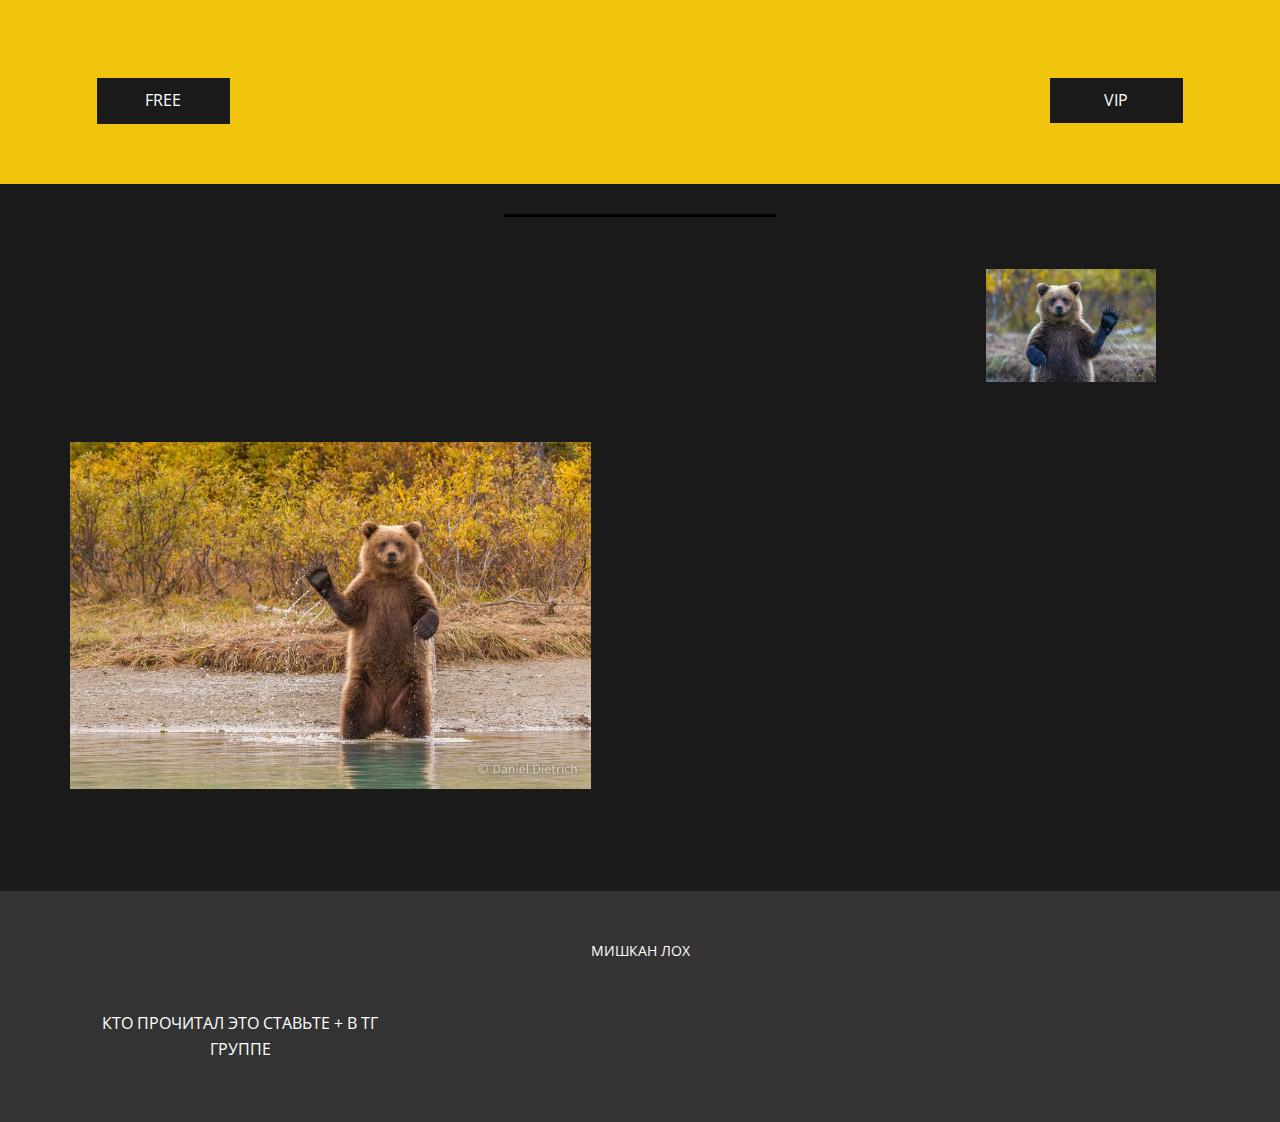
<file: index.html>
<!DOCTYPE html>
<html style="font-size: 16px" lang="ru">
	<head>
		<meta name="viewport" content="width=device-width, initial-scale=1.0" />
		<meta charset="utf-8" />
		<meta name="keywords" content="" />
		<meta name="description" content="" />
		<title>Главная</title>
		<link rel="stylesheet" href="nicepage.css" media="screen" />
		<link rel="stylesheet" href="Главная.css" media="screen" />
		<script
			class="u-script"
			type="text/javascript"
			src="jquery.js"
			defer=""
		></script>
		<script
			class="u-script"
			type="text/javascript"
			src="nicepage.js"
			defer=""
		></script>
		<meta name="generator" content="Nicepage 5.1.5, nicepage.com" />
		<link
			id="u-theme-google-font"
			rel="stylesheet"
			href="https://fonts.googleapis.com/css?family=Roboto:100,100i,300,300i,400,400i,500,500i,700,700i,900,900i|Open+Sans:300,300i,400,400i,500,500i,600,600i,700,700i,800,800i"
		/>

		<script type="application/ld+json">
			{
				"@context": "http://schema.org",
				"@type": "Organization",
				"name": ""
			}
		</script>
		<meta name="theme-color" content="#478ac9" />
		<meta property="og:title" content="Главная" />
		<meta property="og:type" content="website" />
	</head>
	<body
		data-home-page="Главная.html"
		data-home-page-title="Главная"
		class="u-body u-xl-mode"
		data-lang="ru"
	>
		<header class="u-clearfix u-header u-palette-3-base u-header" id="sec-e022">
			<div
				class="u-clearfix u-sheet u-valign-middle-lg u-valign-middle-md u-valign-middle-sm u-valign-middle-xl u-sheet-1"
			>
				<p class="u-align-center-xs u-text u-text-1">
					<span style="font-weight: 400"
						>Mishkan<span style="font-weight: 700">HUB</span>
					</span>
					<br />
				</p>
				<a href="Страница-1.html" class="u-btn u-button-style u-grey-90 u-btn-1"
					>VIP</a
				>
				<a href="Страница-2.html" class="u-btn u-button-style u-grey-90 u-btn-2"
					>FREE</a
				>
			</div>
		</header>
		<section class="u-clearfix u-grey-90 u-section-1" id="sec-3ebf">
			<div class="u-clearfix u-sheet u-sheet-1">
				<div
					class="u-black u-border-3 u-border-black u-line u-line-horizontal u-line-1"
				></div>
				<img
					class="u-expanded-width-xs u-image u-image-default u-image-1"
					src="images/imgpreview.jpg"
					alt=""
					data-image-width="1280"
					data-image-height="854"
				/>
				<img
					class="u-expanded-width-xs u-image u-image-default u-image-2"
					src="images/31b588a9bcbc810b44697845fafae385.jpg"
					alt=""
					data-image-width="990"
					data-image-height="660"
				/>
			</div>
		</section>

		<footer
			class="u-align-center u-clearfix u-footer u-grey-80 u-footer"
			id="sec-86cc"
		>
			<div class="u-clearfix u-sheet u-valign-middle-xs u-sheet-1">
				<p class="u-small-text u-text u-text-variant u-text-1">МИШКАН ЛОХ</p>
				<p class="u-text u-text-2">КТО ПРОЧИТАЛ ЭТО СТАВЬТЕ + В ТГ ГРУППЕ</p>
			</div>
		</footer>
	</body>
</html>
</file>
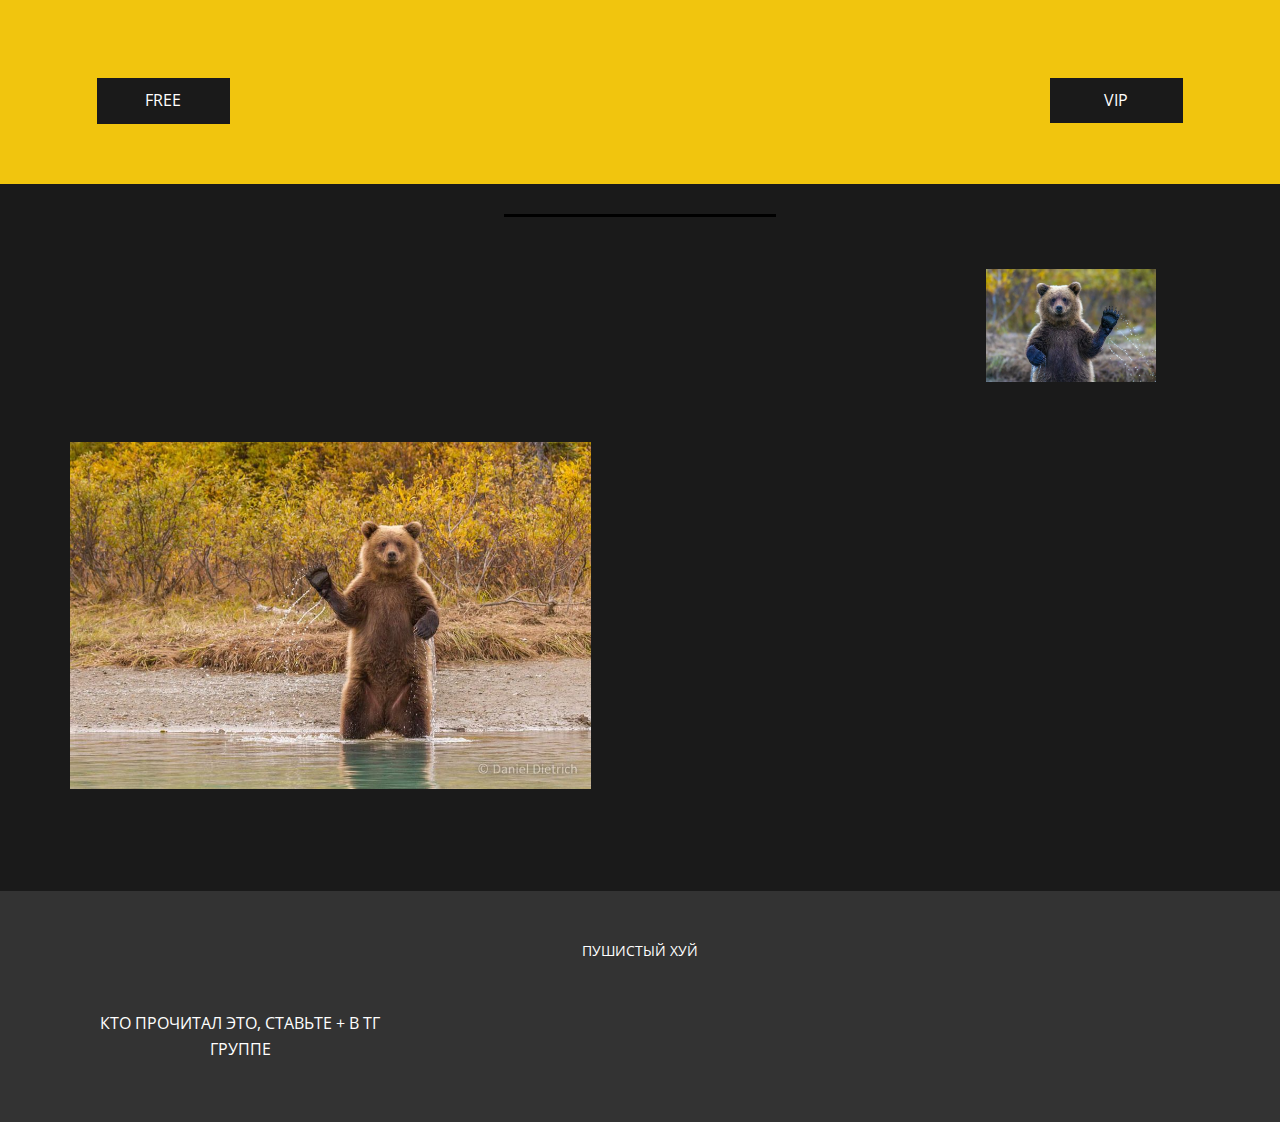
<file: Главная.html>
<!DOCTYPE html>
<html style="font-size: 16px" lang="ru">
	<head>
		<meta name="viewport" content="width=device-width, initial-scale=1.0" />
		<meta charset="utf-8" />
		<meta name="keywords" content="" />
		<meta name="description" content="" />
		<title>Главная</title>
		<link rel="stylesheet" href="nicepage.css" media="screen" />
		<link rel="stylesheet" href="Главная.css" media="screen" />
		<script
			class="u-script"
			type="text/javascript"
			src="jquery.js"
			defer=""
		></script>
		<script
			class="u-script"
			type="text/javascript"
			src="nicepage.js"
			defer=""
		></script>
		<meta name="generator" content="Nicepage 5.1.5, nicepage.com" />
		<link
			id="u-theme-google-font"
			rel="stylesheet"
			href="https://fonts.googleapis.com/css?family=Roboto:100,100i,300,300i,400,400i,500,500i,700,700i,900,900i|Open+Sans:300,300i,400,400i,500,500i,600,600i,700,700i,800,800i"
		/>

		<script type="application/ld+json">
			{
				"@context": "http://schema.org",
				"@type": "Organization",
				"name": ""
			}
		</script>
		<meta name="theme-color" content="#478ac9" />
		<meta property="og:title" content="Главная" />
		<meta property="og:type" content="website" />
	</head>
	<body class="u-body u-xl-mode" data-lang="ru">
		<header class="u-clearfix u-header u-palette-3-base u-header" id="sec-e022">
			<div
				class="u-clearfix u-sheet u-valign-middle-lg u-valign-middle-md u-valign-middle-sm u-valign-middle-xl u-sheet-1"
			>
				<p class="u-align-center-xs u-text u-text-1">
					<span style="font-weight: 400"
						>Mishkan<span style="font-weight: 700">HUB</span>
					</span>
					<br />
				</p>
				<a href="Страница-1.html" class="u-btn u-button-style u-grey-90 u-btn-1"
					>VIP</a
				>
				<a href="Страница-2.html" class="u-btn u-button-style u-grey-90 u-btn-2"
					>FREE</a
				>
			</div>
		</header>
		<section class="u-clearfix u-grey-90 u-section-1" id="sec-3ebf">
			<div class="u-clearfix u-sheet u-sheet-1">
				<div
					class="u-black u-border-3 u-border-black u-line u-line-horizontal u-line-1"
				></div>
				<img
					class="u-expanded-width-xs u-image u-image-default u-image-1"
					src="images/imgpreview.jpg"
					alt=""
					data-image-width="1280"
					data-image-height="854"
				/>
				<img
					class="u-expanded-width-xs u-image u-image-default u-image-2"
					src="images/31b588a9bcbc810b44697845fafae385.jpg"
					alt=""
					data-image-width="990"
					data-image-height="660"
				/>
			</div>
		</section>

		<footer
			class="u-align-center u-clearfix u-footer u-grey-80 u-footer"
			id="sec-86cc"
		>
			<div class="u-clearfix u-sheet u-valign-middle-xs u-sheet-1">
				<p class="u-small-text u-text u-text-variant u-text-1">ПУШИСТЫЙ ХУЙ</p>
				<p class="u-text u-text-2">КТО ПРОЧИТАЛ ЭТО, СТАВЬТЕ + В ТГ ГРУППЕ</p>
			</div>
		</footer>
	</body>
</html>
</file>
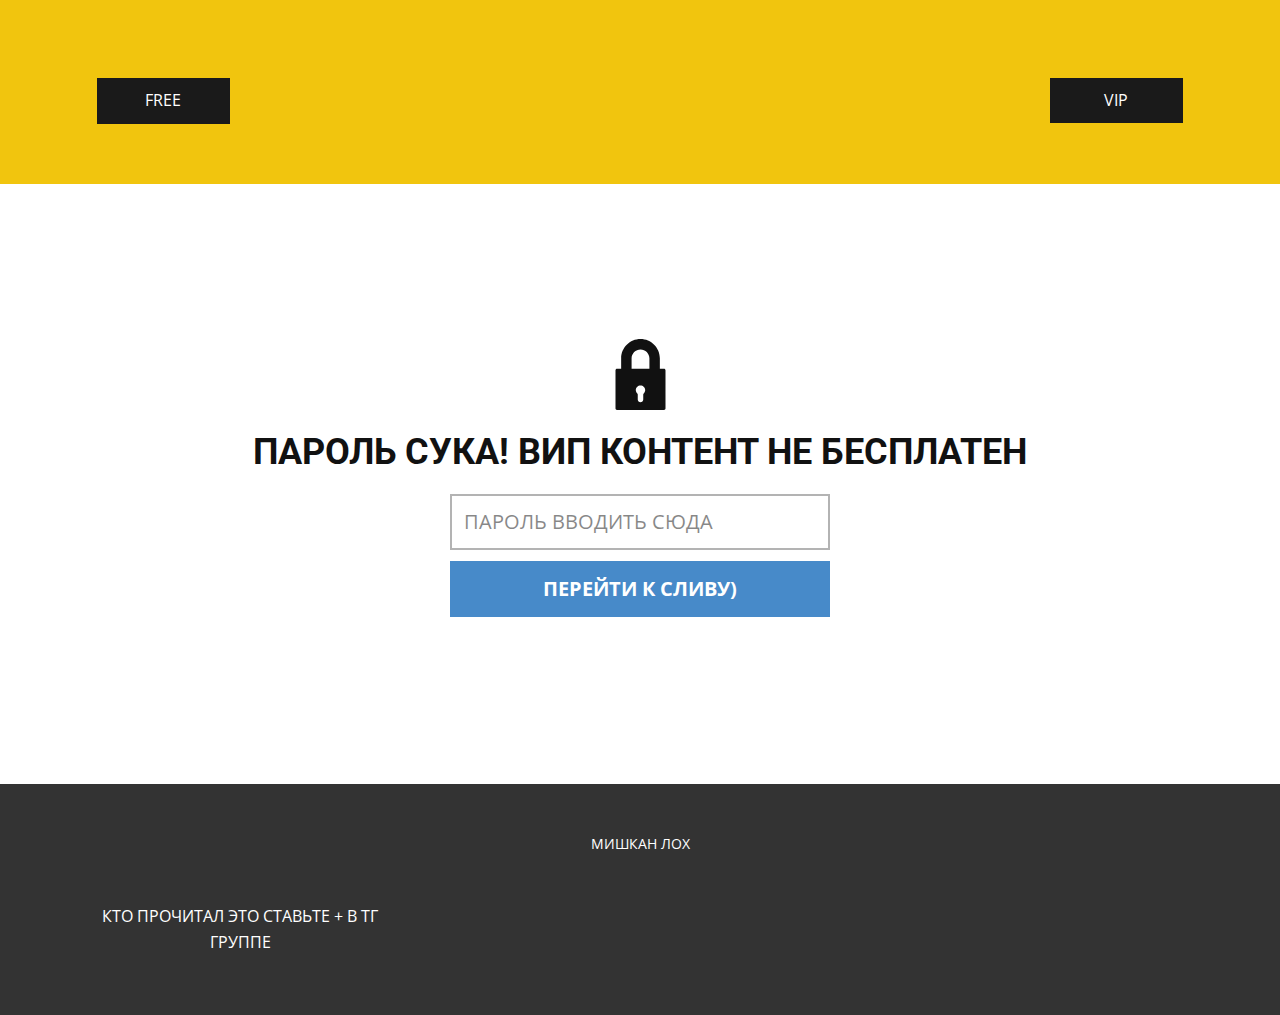
<file: Страница-1.html>
<!DOCTYPE html>
<html style="font-size: 16px" lang="ru">
	<head>
		<meta name="viewport" content="width=device-width, initial-scale=1.0" />
		<meta charset="utf-8" />
		<meta name="keywords" content="Protected Page" />
		<meta name="description" content="" />
		<title>пушистый хуй мишкан</title>
		<link rel="stylesheet" href="nicepage.css" media="screen" />
		<link rel="stylesheet" href="Page-Password-Template.css" media="screen" />
		<script
			class="u-script"
			type="text/javascript"
			src="jquery.js"
			defer=""
		></script>
		<script
			class="u-script"
			type="text/javascript"
			src="nicepage.js"
			defer=""
		></script>
		<meta name="generator" content="Nicepage 5.1.5, nicepage.com" />
		<link
			id="u-theme-google-font"
			rel="stylesheet"
			href="https://fonts.googleapis.com/css?family=Roboto:100,100i,300,300i,400,400i,500,500i,700,700i,900,900i|Open+Sans:300,300i,400,400i,500,500i,600,600i,700,700i,800,800i"
		/>

		<script type="application/ld+json">
			{
				"@context": "http://schema.org",
				"@type": "Organization",
				"name": ""
			}
		</script>
		<meta name="theme-color" content="#478ac9" />
		<meta property="og:title" content="Page Password Template" />
		<meta property="og:type" content="website" />
		<style id="password-redirect-style">
			body * {
				display: none;
			}
		</style>
	</head>
	<body
		data-home-page="Страница-1.html"
		data-salt="e716"
		data-salted-password="25f6449f050f1dd3d49cb2f0ed7d03342fe7e0a02d3c06942f6b650096574742"
		class="u-body u-xl-mode"
		data-lang="ru"
	>
		<header class="u-clearfix u-header u-palette-3-base u-header" id="sec-e022">
			<div
				class="u-clearfix u-sheet u-valign-middle-lg u-valign-middle-md u-valign-middle-sm u-valign-middle-xl u-sheet-1"
			>
				<p class="u-align-center-xs u-text u-text-1">
					<span style="font-weight: 400"
						>Mishkan<span style="font-weight: 700">HUB</span>
					</span>
					<br />
				</p>
				<a href="Страница-1.html" class="u-btn u-button-style u-grey-90 u-btn-1"
					>VIP</a
				>
				<a href="Страница-2.html" class="u-btn u-button-style u-grey-90 u-btn-2"
					>FREE</a
				>
			</div>
		</header>
		<section class="u-align-center u-clearfix u-section-1" id="sec-201f">
			<div class="u-align-left u-clearfix u-sheet u-valign-middle u-sheet-1">
				<span class="u-icon u-icon-1"
					><svg
						class="u-svg-link"
						preserveAspectRatio="xMidYMin slice"
						viewBox="0 0 96.668 96.668"
						style=""
					>
						<use
							xmlns:xlink="http://www.w3.org/1999/xlink"
							xlink:href="#svg-b691"
						></use></svg
					><svg
						class="u-svg-content"
						viewBox="0 0 96.668 96.668"
						x="0px"
						y="0px"
						id="svg-b691"
						style="enable-background: new 0 0 96.668 96.668"
					>
						<g>
							<path
								d="M80.372,40.605h-5.7V26.338C74.672,11.815,62.856,0,48.334,0C33.811,0,21.996,11.815,21.996,26.338v14.267h-5.7
		c-1.104,0-2,0.896-2,2v52.063c0,1.104,0.896,2,2,2h64.076c1.104,0,2-0.896,2-2V42.605C82.372,41.5,81.478,40.605,80.372,40.605z
		 M43.958,74.2c-1.302-1.218-2.02-2.871-2.02-4.656c0-3.526,2.869-6.396,6.396-6.396c3.526,0,6.396,2.869,6.396,6.396
		c0,1.785-0.717,3.438-2.02,4.656c-0.404,0.378-0.634,0.907-0.634,1.461v6.782c0,2.063-1.679,3.742-3.743,3.742
		c-2.064,0-3.743-1.679-3.743-3.742v-6.782C44.591,75.107,44.362,74.578,43.958,74.2z M48.334,14.197
		c6.694,0,12.14,5.446,12.14,12.141v14.267h-24.28V26.338C36.194,19.644,41.64,14.197,48.334,14.197z"
							></path>
						</g></svg
				></span>
				<h2 class="u-text u-text-default u-text-1">
					ПАРОЛЬ СУКА! ВИП КОНТЕНТ НЕ БЕСПЛАТЕН
				</h2>
				<div class="u-form u-password-control u-form-1">
					<form
						action="#"
						method="POST"
						class="u-clearfix u-form-custom-backend u-form-spacing-10 u-form-vertical u-inner-form"
						source="custom"
						name="form"
						style="padding: 10px"
					>
						<div class="u-align-center u-form-group u-form-password">
							<label
								for="password-4c82"
								class="u-form-control-hidden u-label"
							></label>
							<input
								type="password"
								placeholder="ПАРОЛЬ ВВОДИТЬ СЮДА"
								id="password-4c82"
								name="password"
								class="u-border-2 u-border-grey-30 u-input u-input-rectangle u-input-1"
								autofocus="autofocus"
								required=""
							/>
						</div>
						<div class="u-align-left u-form-group u-form-submit">
							<a
								href="#"
								class="u-active-palette-1-light-1 u-border-2 u-border-active-palette-1-light-1 u-border-hover-palette-1-light-1 u-border-palette-1-base u-btn u-btn-submit u-button-style u-hover-palette-1-light-1 u-palette-1-base u-btn-1"
								>ПЕРЕЙТИ К СЛИВУ)</a
							>
							<input
								type="submit"
								value="submit"
								class="u-form-control-hidden"
							/>
							<div class="u-form-send-error u-form-send-message">
								КОГО ТЫ НАЕБЫВАЕШЬ, ПАРОЛЬ НЕПРАВИЛЬНЫЙ СУКА
							</div>
						</div>
						<input type="hidden" value="" name="recaptchaResponse" />
					</form>
				</div>
			</div>
			<style data-mode="XXL">
				@media (max-width: 0px) {
					.u-section-1 {
						background-image: none;
					}
					.u-section-1 .u-sheet-1 {
						min-height: 600px;
					}
					.u-section-1 .u-icon-1 {
						width: 71px;
						height: 71px;
						margin-top: 60px;
						margin-left: auto;
						margin-right: auto;
						margin-bottom: 0;
						padding-top: 0;
						padding-bottom: 0;
						padding-left: 0;
						padding-right: 0;
					}
					.u-section-1 .u-text-1 {
						font-weight: 700;
						margin-top: 23px;
						margin-left: auto;
						margin-right: auto;
						margin-bottom: 0;
					}
					.u-section-1 .u-form-1 {
						height: 124px;
						width: 400px;
						margin-top: 11px;
						margin-left: auto;
						margin-right: auto;
						margin-bottom: 60px;
					}
					.u-section-1 .u-input-1 {
						background-image: none;
						font-size: 1.25rem;
					}
					.u-section-1 .u-btn-1 {
						width: 100%;
						font-size: 1.25rem;
						background-image: none;
						font-weight: 700;
						border-style: solid;
						padding-top: 10px;
						padding-bottom: 10px;
						padding-left: 30px;
						padding-right: 30px;
						text-transform: none;
					}
				}
			</style>
		</section>

		<footer
			class="u-align-center u-clearfix u-footer u-grey-80 u-footer"
			id="sec-86cc"
		>
			<div class="u-clearfix u-sheet u-valign-middle-xs u-sheet-1">
				<p class="u-small-text u-text u-text-variant u-text-1">МИШКАН ЛОХ</p>
				<p class="u-text u-text-2">КТО ПРОЧИТАЛ ЭТО СТАВЬТЕ + В ТГ ГРУППЕ</p>
			</div>
		</footer>
	</body>
</html>
</file>
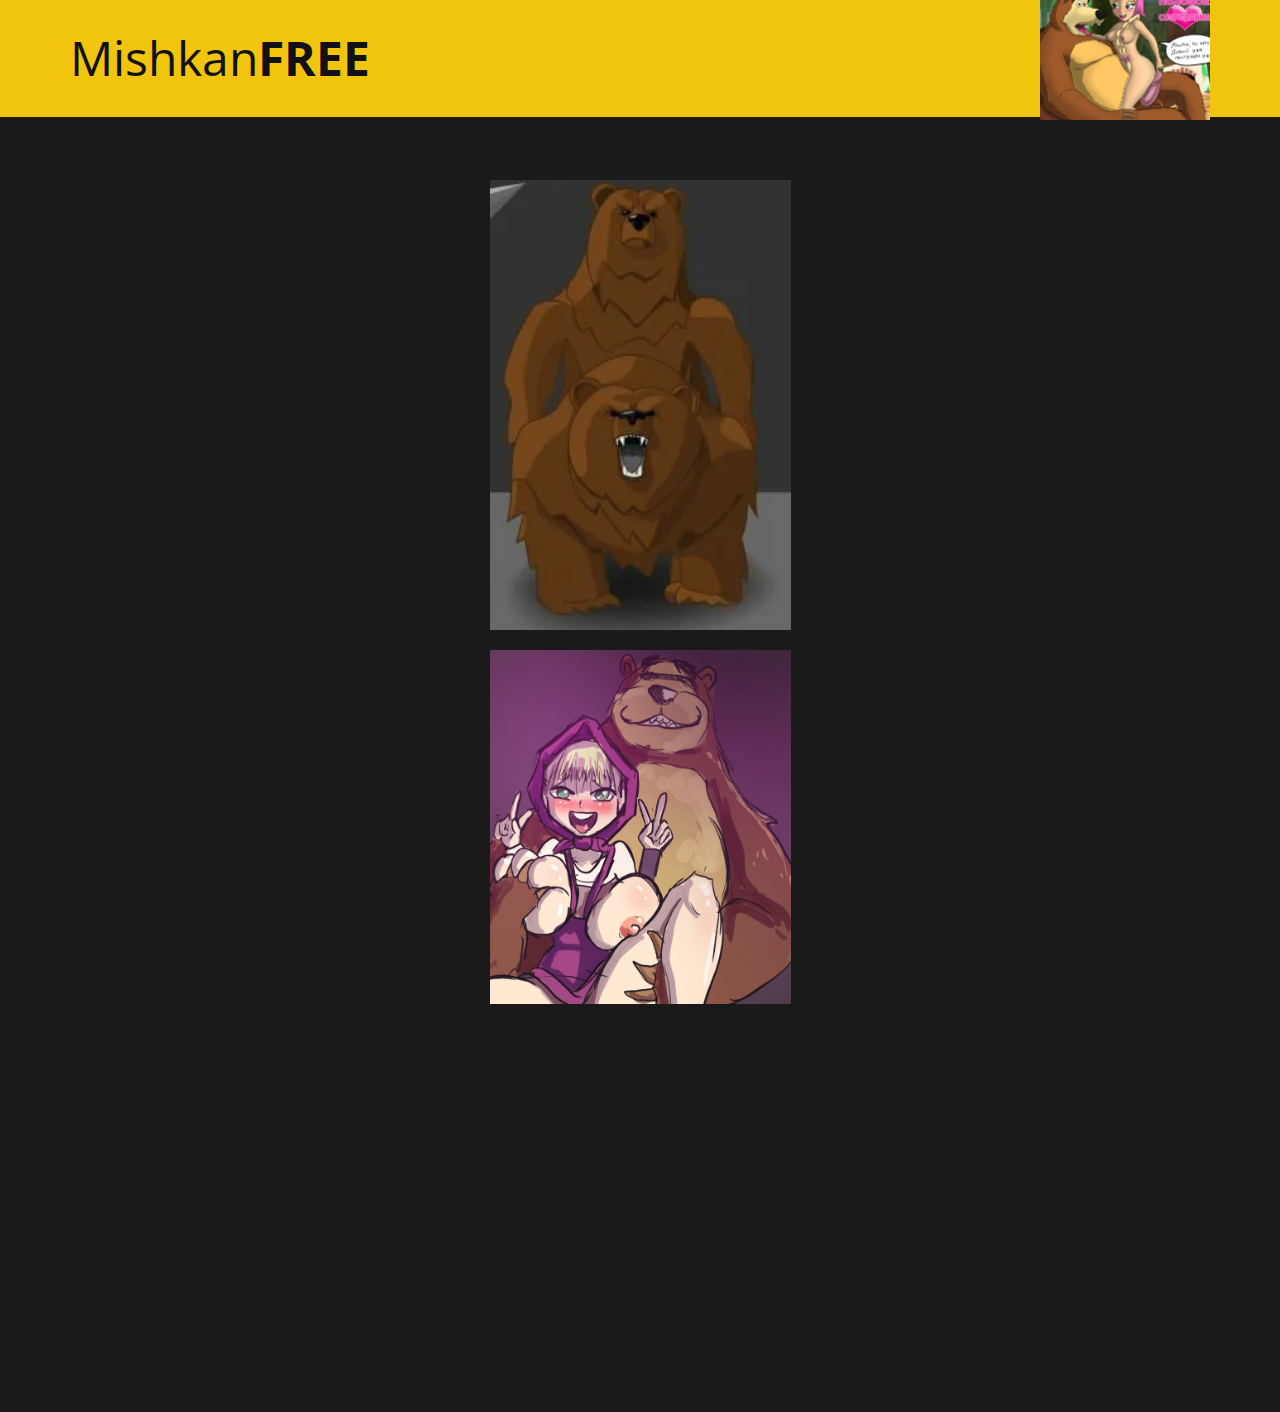
<file: Страница-2.html>
<!DOCTYPE html>
<html style="font-size: 16px" lang="ru">
	<head>
		<meta name="viewport" content="width=device-width, initial-scale=1.0" />
		<meta charset="utf-8" />
		<meta name="keywords" content="" />
		<meta name="description" content="" />
		<title>Пушистый хуй</title>
		<link rel="stylesheet" href="nicepage.css" media="screen" />
		<link rel="stylesheet" href="Страница-2.css" media="screen" />
		<script
			class="u-script"
			type="text/javascript"
			src="jquery.js"
			defer=""
		></script>
		<script
			class="u-script"
			type="text/javascript"
			src="nicepage.js"
			defer=""
		></script>
		<meta name="generator" content="Nicepage 5.1.5, nicepage.com" />
		<link
			id="u-theme-google-font"
			rel="stylesheet"
			href="https://fonts.googleapis.com/css?family=Roboto:100,100i,300,300i,400,400i,500,500i,700,700i,900,900i|Open+Sans:300,300i,400,400i,500,500i,600,600i,700,700i,800,800i"
		/>

		<script type="application/ld+json">
			{
				"@context": "http://schema.org",
				"@type": "Organization",
				"name": ""
			}
		</script>
		<meta name="theme-color" content="#478ac9" />
		<meta property="og:title" content="Страница 2" />
		<meta property="og:type" content="website" />
	</head>
	<body class="u-body u-xl-mode" data-lang="ru">
		<section class="u-clearfix u-palette-3-base u-section-1" id="sec-301f">
			<div class="u-clearfix u-sheet u-valign-middle-xs u-sheet-1">
				<p class="u-align-center-xs u-text u-text-1">
					Mishkan<span style="font-weight: 700">FREE</span>
				</p>
			</div>
		</section>
		<section class="u-clearfix u-grey-90 u-section-2" id="sec-b63f">
			<div class="u-clearfix u-sheet u-sheet-1">
				<p class="u-text u-text-default-xs u-text-1">
					MishkanFREE - бесплатный слив
				</p>
				<div
					class="u-border-3 u-border-palette-3-dark-1 u-expanded-width-xs u-line u-line-horizontal u-line-1"
				></div>
				<img
					class="u-image u-image-default u-image-1"
					src="images/r34---rusrule34-2689004.jpeg"
					alt=""
					data-image-width="811"
					data-image-height="572"
				/>
				<img
					class="u-image u-image-default u-image-2"
					src="images/Screenshot_9.png"
					alt=""
					data-image-width="221"
					data-image-height="331"
				/>
				<img
					class="u-image u-image-default u-image-3"
					src="images/--r34-Masha-and-the-Bear-4704343.jpeg"
					alt=""
					data-image-width="811"
					data-image-height="856"
				/>
			</div>
		</section>
	</body>
</html>
</file>
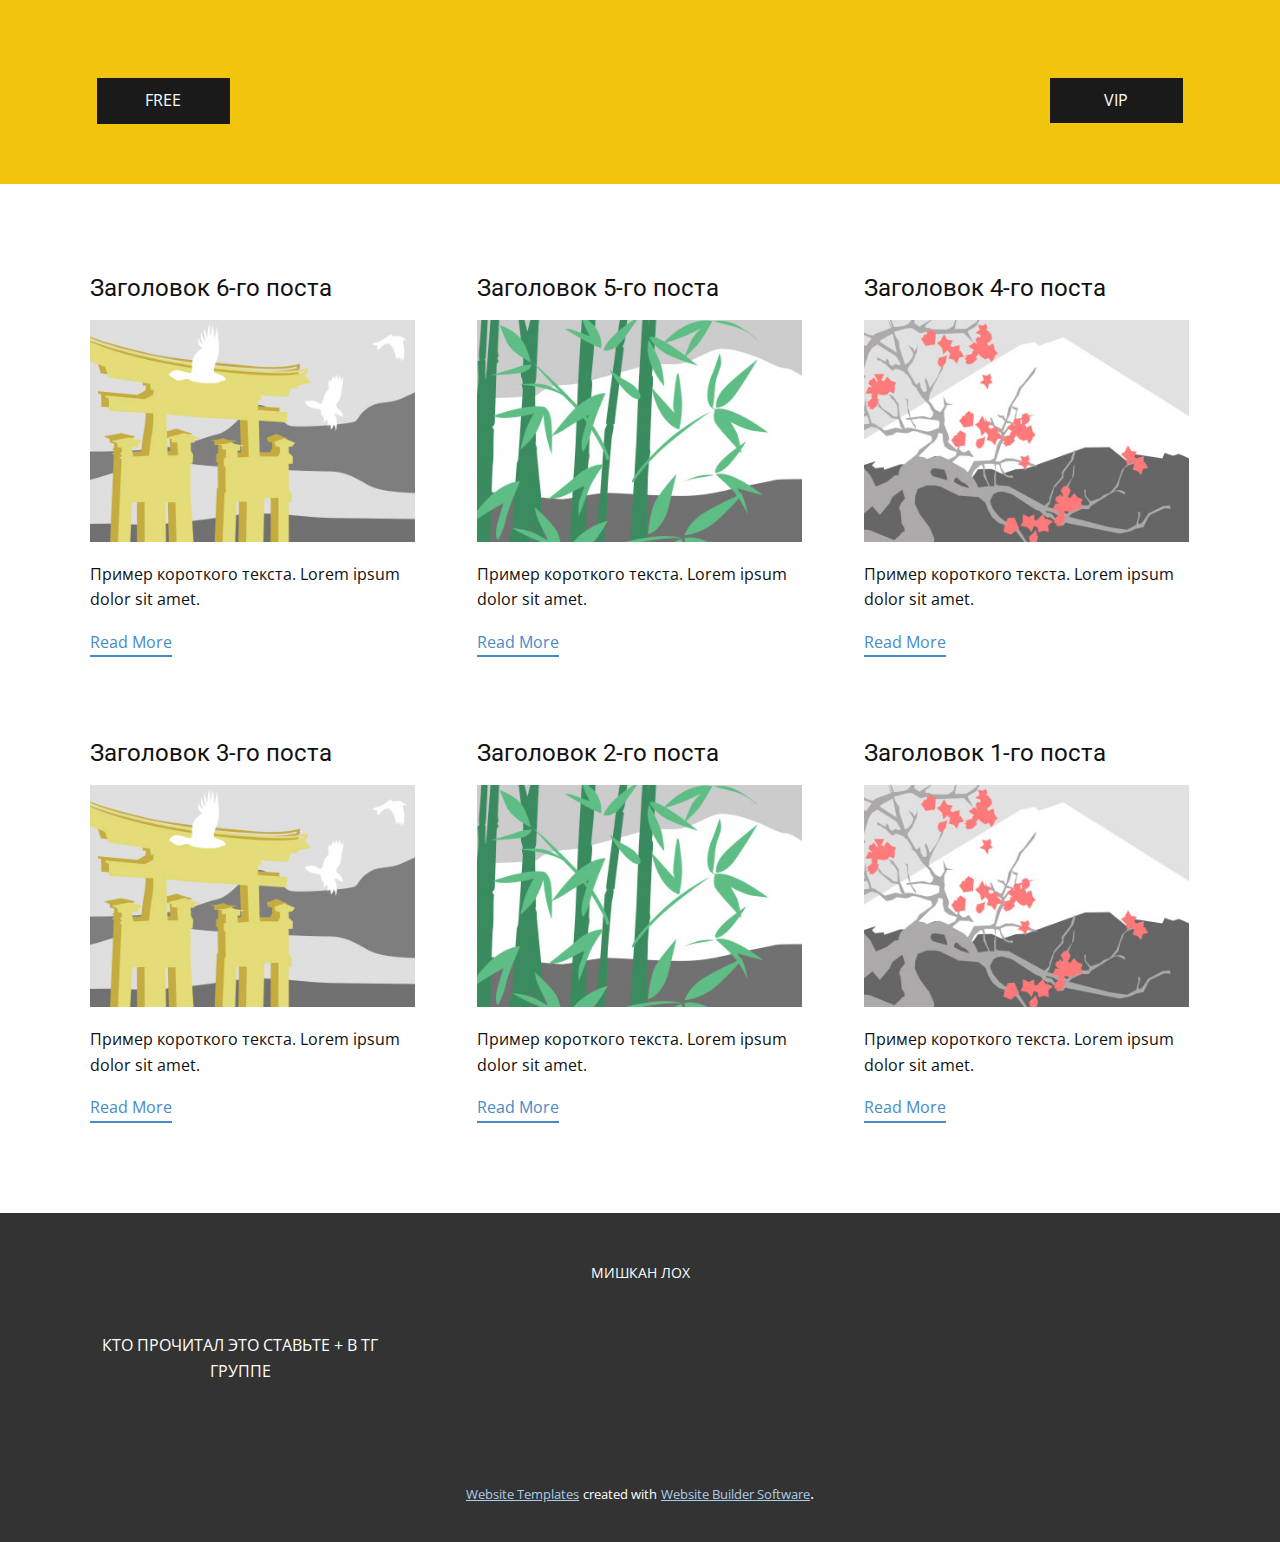
<file: blog/blog.html>
<!DOCTYPE html>
<html style="font-size: 16px;" lang="ru"><head>
    <meta name="viewport" content="width=device-width, initial-scale=1.0">
    <meta charset="utf-8">
    <meta name="keywords" content="">
    <meta name="description" content="">
    <title>Blog Template</title>
    <link rel="stylesheet" href="../nicepage.css" media="screen">
<link rel="stylesheet" href="../Blog-Template.css" media="screen">
    <script class="u-script" type="text/javascript" src="../jquery.js" defer=""></script>
    <script class="u-script" type="text/javascript" src="../nicepage.js" defer=""></script>
    <meta name="generator" content="Nicepage 5.1.5, nicepage.com">
    <link id="u-theme-google-font" rel="stylesheet" href="https://fonts.googleapis.com/css?family=Roboto:100,100i,300,300i,400,400i,500,500i,700,700i,900,900i|Open+Sans:300,300i,400,400i,500,500i,600,600i,700,700i,800,800i">
    
    
    <script type="application/ld+json">{
		"@context": "http://schema.org",
		"@type": "Organization",
		"name": ""
}</script>
    <meta name="theme-color" content="#478ac9">
  </head>
  <body class="u-body u-xl-mode" data-lang="ru"><header class="u-clearfix u-header u-palette-3-base u-header" id="sec-e022"><div class="u-clearfix u-sheet u-valign-middle-lg u-valign-middle-md u-valign-middle-sm u-valign-middle-xl u-sheet-1">
        <p class="u-align-center-xs u-text u-text-1">
          <span style="font-weight: 400;">Mishkan<span style="font-weight: 700;">HUB</span>
          </span>
          <br>
        </p>
        <a href="../Страница-1.html" class="u-btn u-button-style u-grey-90 u-btn-1">VIP</a>
        <a href="../Страница-2.html" class="u-btn u-button-style u-grey-90 u-btn-2">FREE</a>
      </div></header>
    <section class="u-clearfix u-section-1" id="sec-a2a4">
      <div class="u-clearfix u-sheet u-valign-middle u-sheet-1"><!--blog--><!--blog_options_json--><!--{"type":"Recent","source":"","tags":"","count":""}--><!--/blog_options_json-->
        <div class="u-blog u-expanded-width u-repeater u-repeater-1"><!--blog_post-->
          <div class="u-blog-post u-container-style u-repeater-item u-white u-repeater-item-1">
            <div class="u-container-layout u-similar-container u-valign-top u-container-layout-1"><!--blog_post_header-->
              <h4 class="u-blog-control u-text u-text-1">
                <a class="u-post-header-link" href="../blog/пост-5.html">Заголовок 6-го поста</a>
              </h4><!--/blog_post_header--><!--blog_post_image-->
              <a class="u-post-header-link" href="../blog/пост-5.html"><img alt="" class="u-blog-control u-expanded-width u-image u-image-default u-image-1" src="../images/8ad73f3c.jpeg"></a><!--/blog_post_image--><!--blog_post_content-->
              <div class="u-blog-control u-post-content u-text u-text-2 fr-view">Пример короткого текста. Lorem ipsum dolor sit amet.</div><!--/blog_post_content--><!--blog_post_readmore-->
              <a href="../blog/пост-5.html" class="u-blog-control u-border-2 u-border-palette-1-base u-btn u-btn-rectangle u-button-style u-none u-btn-1"><!--blog_post_readmore_content--><!--options_json--><!--{"content":"Read More","defaultValue":"Читать дальше"}--><!--/options_json-->Read More<!--/blog_post_readmore_content--></a><!--/blog_post_readmore-->
            </div>
          </div><div class="u-blog-post u-container-style u-repeater-item u-video-cover u-white">
            <div class="u-container-layout u-similar-container u-valign-top u-container-layout-2"><!--blog_post_header-->
              <h4 class="u-blog-control u-text u-text-3">
                <a class="u-post-header-link" href="../blog/пост-4.html">Заголовок 5-го поста</a>
              </h4><!--/blog_post_header--><!--blog_post_image-->
              <a class="u-post-header-link" href="../blog/пост-4.html"><img alt="" class="u-blog-control u-expanded-width u-image u-image-default u-image-2" src="../images/68f64b9d.jpeg"></a><!--/blog_post_image--><!--blog_post_content-->
              <div class="u-blog-control u-post-content u-text u-text-4 fr-view">Пример короткого текста. Lorem ipsum dolor sit amet.</div><!--/blog_post_content--><!--blog_post_readmore-->
              <a href="../blog/пост-4.html" class="u-blog-control u-border-2 u-border-palette-1-base u-btn u-btn-rectangle u-button-style u-none u-btn-2"><!--blog_post_readmore_content--><!--options_json--><!--{"content":"Read More","defaultValue":"Читать дальше"}--><!--/options_json-->Read More<!--/blog_post_readmore_content--></a><!--/blog_post_readmore-->
            </div>
          </div><div class="u-blog-post u-container-style u-repeater-item u-video-cover u-white">
            <div class="u-container-layout u-similar-container u-valign-top u-container-layout-3"><!--blog_post_header-->
              <h4 class="u-blog-control u-text u-text-5">
                <a class="u-post-header-link" href="../blog/пост-3.html">Заголовок 4-го поста</a>
              </h4><!--/blog_post_header--><!--blog_post_image-->
              <a class="u-post-header-link" href="../blog/пост-3.html"><img alt="" class="u-blog-control u-expanded-width u-image u-image-default u-image-3" src="../images/0fd3416c.jpeg"></a><!--/blog_post_image--><!--blog_post_content-->
              <div class="u-blog-control u-post-content u-text u-text-6 fr-view">Пример короткого текста. Lorem ipsum dolor sit amet.</div><!--/blog_post_content--><!--blog_post_readmore-->
              <a href="../blog/пост-3.html" class="u-blog-control u-border-2 u-border-palette-1-base u-btn u-btn-rectangle u-button-style u-none u-btn-3"><!--blog_post_readmore_content--><!--options_json--><!--{"content":"Read More","defaultValue":"Читать дальше"}--><!--/options_json-->Read More<!--/blog_post_readmore_content--></a><!--/blog_post_readmore-->
            </div>
          </div><div class="u-blog-post u-container-style u-repeater-item u-white u-repeater-item-1">
            <div class="u-container-layout u-similar-container u-valign-top u-container-layout-1"><!--blog_post_header-->
              <h4 class="u-blog-control u-text u-text-1">
                <a class="u-post-header-link" href="../blog/пост-2.html">Заголовок 3-го поста</a>
              </h4><!--/blog_post_header--><!--blog_post_image-->
              <a class="u-post-header-link" href="../blog/пост-2.html"><img alt="" class="u-blog-control u-expanded-width u-image u-image-default u-image-1" src="../images/8ad73f3c.jpeg"></a><!--/blog_post_image--><!--blog_post_content-->
              <div class="u-blog-control u-post-content u-text u-text-2 fr-view">Пример короткого текста. Lorem ipsum dolor sit amet.</div><!--/blog_post_content--><!--blog_post_readmore-->
              <a href="../blog/пост-2.html" class="u-blog-control u-border-2 u-border-palette-1-base u-btn u-btn-rectangle u-button-style u-none u-btn-1"><!--blog_post_readmore_content--><!--options_json--><!--{"content":"Read More","defaultValue":"Читать дальше"}--><!--/options_json-->Read More<!--/blog_post_readmore_content--></a><!--/blog_post_readmore-->
            </div>
          </div><div class="u-blog-post u-container-style u-repeater-item u-video-cover u-white">
            <div class="u-container-layout u-similar-container u-valign-top u-container-layout-2"><!--blog_post_header-->
              <h4 class="u-blog-control u-text u-text-3">
                <a class="u-post-header-link" href="../blog/пост-1.html">Заголовок 2-го поста</a>
              </h4><!--/blog_post_header--><!--blog_post_image-->
              <a class="u-post-header-link" href="../blog/пост-1.html"><img alt="" class="u-blog-control u-expanded-width u-image u-image-default u-image-2" src="../images/68f64b9d.jpeg"></a><!--/blog_post_image--><!--blog_post_content-->
              <div class="u-blog-control u-post-content u-text u-text-4 fr-view">Пример короткого текста. Lorem ipsum dolor sit amet.</div><!--/blog_post_content--><!--blog_post_readmore-->
              <a href="../blog/пост-1.html" class="u-blog-control u-border-2 u-border-palette-1-base u-btn u-btn-rectangle u-button-style u-none u-btn-2"><!--blog_post_readmore_content--><!--options_json--><!--{"content":"Read More","defaultValue":"Читать дальше"}--><!--/options_json-->Read More<!--/blog_post_readmore_content--></a><!--/blog_post_readmore-->
            </div>
          </div><div class="u-blog-post u-container-style u-repeater-item u-video-cover u-white">
            <div class="u-container-layout u-similar-container u-valign-top u-container-layout-3"><!--blog_post_header-->
              <h4 class="u-blog-control u-text u-text-5">
                <a class="u-post-header-link" href="../blog/пост.html">Заголовок 1-го поста</a>
              </h4><!--/blog_post_header--><!--blog_post_image-->
              <a class="u-post-header-link" href="../blog/пост.html"><img alt="" class="u-blog-control u-expanded-width u-image u-image-default u-image-3" src="../images/0fd3416c.jpeg"></a><!--/blog_post_image--><!--blog_post_content-->
              <div class="u-blog-control u-post-content u-text u-text-6 fr-view">Пример короткого текста. Lorem ipsum dolor sit amet.</div><!--/blog_post_content--><!--blog_post_readmore-->
              <a href="../blog/пост.html" class="u-blog-control u-border-2 u-border-palette-1-base u-btn u-btn-rectangle u-button-style u-none u-btn-3"><!--blog_post_readmore_content--><!--options_json--><!--{"content":"Read More","defaultValue":"Читать дальше"}--><!--/options_json-->Read More<!--/blog_post_readmore_content--></a><!--/blog_post_readmore-->
            </div>
          </div><!--/blog_post--><!--blog_post-->
          <!--/blog_post--><!--blog_post-->
          <!--/blog_post-->
        </div><!--/blog-->
      </div>
    </section>
    
    
    <footer class="u-align-center u-clearfix u-footer u-grey-80 u-footer" id="sec-86cc"><div class="u-clearfix u-sheet u-valign-middle-xs u-sheet-1">
        <p class="u-small-text u-text u-text-variant u-text-1">МИШКАН ЛОХ</p>
        <p class="u-text u-text-2">КТО ПРОЧИТАЛ ЭТО СТАВЬТЕ + В ТГ ГРУППЕ</p>
      </div></footer>
    <section class="u-backlink u-clearfix u-grey-80">
      <a class="u-link" href="https://nicepage.com/website-templates" target="_blank">
        <span>Website Templates</span>
      </a>
      <p class="u-text">
        <span>created with</span>
      </p>
      <a class="u-link" href="" target="_blank">
        <span>Website Builder Software</span>
      </a>. 
    </section>
  
</body></html>
</file>
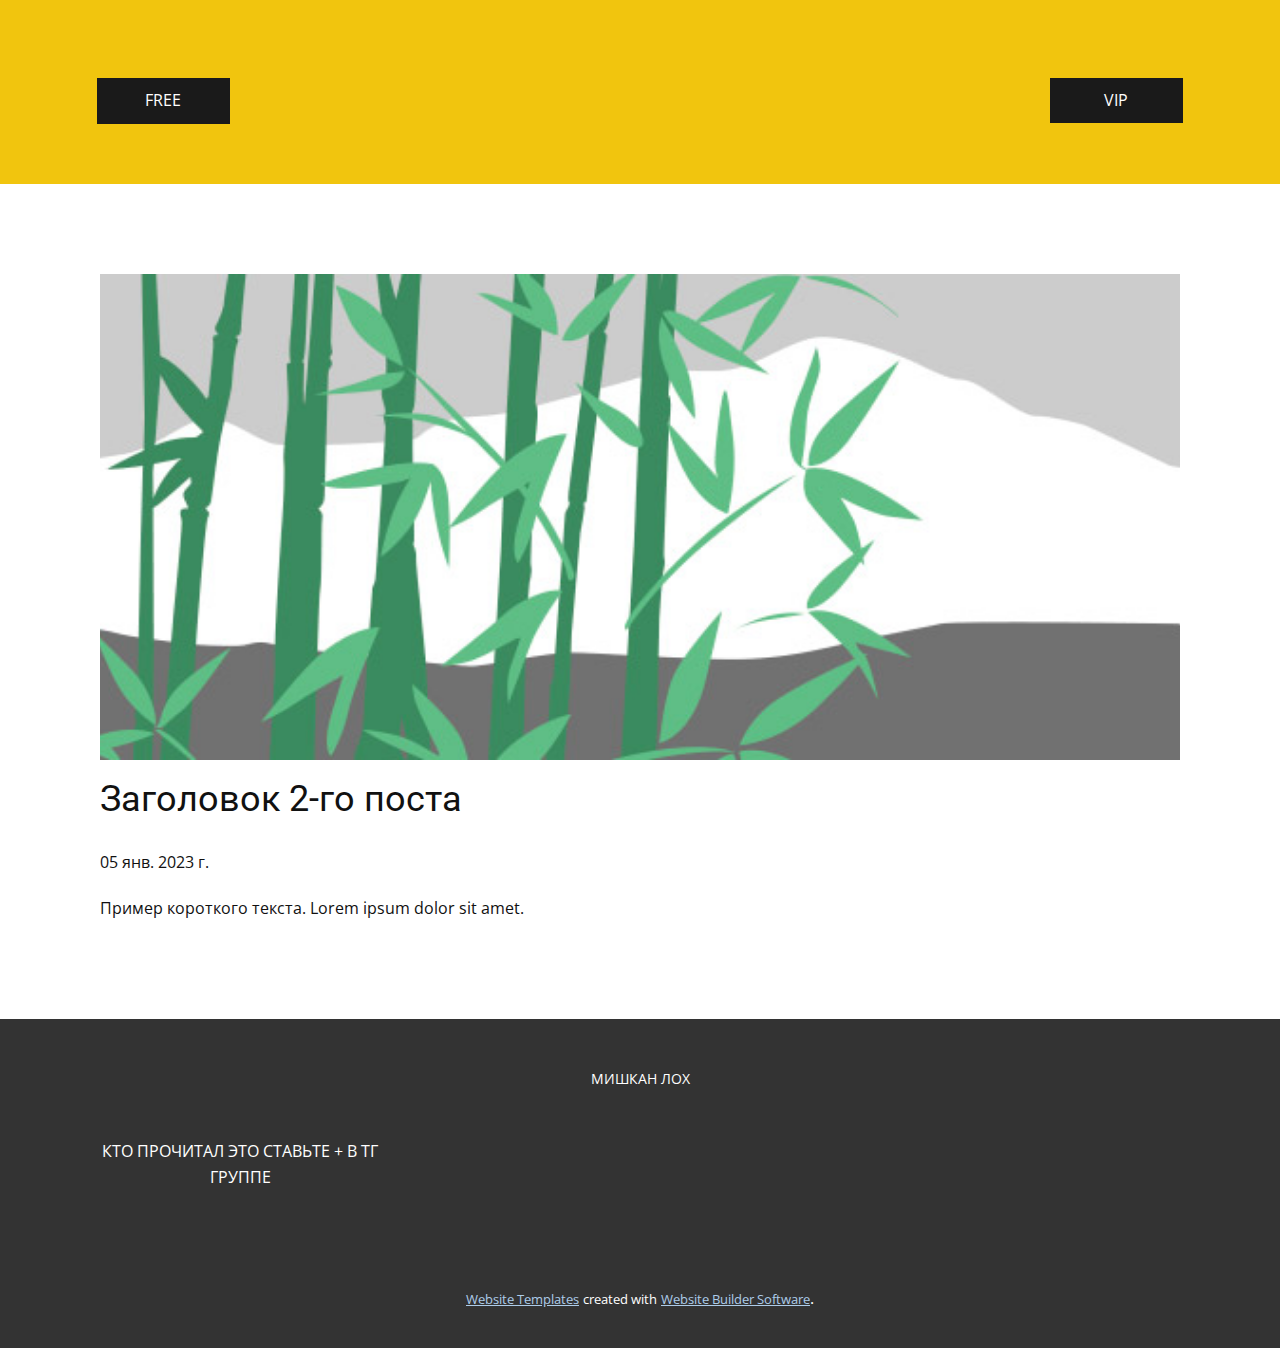
<file: blog/пост-1.html>
<!DOCTYPE html>
<html style="font-size: 16px;" lang="ru"><head>
    <meta name="viewport" content="width=device-width, initial-scale=1.0">
    <meta charset="utf-8">
    <meta name="keywords" content="Заголовок 1-го поста">
    <meta name="description" content="">
    <title>Заголовок 2-го поста</title>
    <link rel="stylesheet" href="../nicepage.css" media="screen">
<link rel="stylesheet" href="../Post-Template.css" media="screen">
    <script class="u-script" type="text/javascript" src="../jquery.js" defer=""></script>
    <script class="u-script" type="text/javascript" src="../nicepage.js" defer=""></script>
    <meta name="generator" content="Nicepage 5.1.5, nicepage.com">
    <link id="u-theme-google-font" rel="stylesheet" href="https://fonts.googleapis.com/css?family=Roboto:100,100i,300,300i,400,400i,500,500i,700,700i,900,900i|Open+Sans:300,300i,400,400i,500,500i,600,600i,700,700i,800,800i">
    
    
    <script type="application/ld+json">{
		"@context": "http://schema.org",
		"@type": "Organization",
		"name": ""
}</script>
    <meta name="theme-color" content="#478ac9">
  </head>
  <body class="u-body u-xl-mode" data-lang="ru"><header class="u-clearfix u-header u-palette-3-base u-header" id="sec-e022"><div class="u-clearfix u-sheet u-valign-middle-lg u-valign-middle-md u-valign-middle-sm u-valign-middle-xl u-sheet-1">
        <p class="u-align-center-xs u-text u-text-1">
          <span style="font-weight: 400;">Mishkan<span style="font-weight: 700;">HUB</span>
          </span>
          <br>
        </p>
        <a href="../Страница-1.html" class="u-btn u-button-style u-grey-90 u-btn-1">VIP</a>
        <a href="../Страница-2.html" class="u-btn u-button-style u-grey-90 u-btn-2">FREE</a>
      </div></header>
    <section class="u-align-center u-clearfix u-section-1" id="sec-5460">
      <div class="u-clearfix u-sheet u-valign-middle-md u-valign-middle-sm u-valign-middle-xs u-sheet-1"><!--post_details--><!--post_details_options_json--><!--{"source":""}--><!--/post_details_options_json--><!--blog_post-->
        <div class="u-container-style u-expanded-width u-post-details u-post-details-1">
          <div class="u-container-layout u-valign-middle u-container-layout-1"><!--blog_post_image-->
            <img alt="" class="u-blog-control u-expanded-width u-image u-image-default u-image-1" src="../images/68f64b9d.jpeg"><!--/blog_post_image--><!--blog_post_header-->
            <h2 class="u-blog-control u-text u-text-1">Заголовок 2-го поста</h2><!--/blog_post_header--><!--blog_post_metadata-->
            <div class="u-blog-control u-metadata u-metadata-1"><!--blog_post_metadata_date-->
              <span class="u-meta-date u-meta-icon">05 янв. 2023 г.</span><!--/blog_post_metadata_date--><!--blog_post_metadata_category-->
              <!--/blog_post_metadata_category--><!--blog_post_metadata_comments-->
              <!--/blog_post_metadata_comments-->
            </div><!--/blog_post_metadata--><!--blog_post_content-->
            <div class="u-align-justify u-blog-control u-post-content u-text u-text-2 fr-view">
  Пример короткого текста. Lorem ipsum dolor sit amet.
  </div><!--/blog_post_content-->
          </div>
        </div><!--/blog_post--><!--/post_details-->
      </div>
    </section>
    
    
    <footer class="u-align-center u-clearfix u-footer u-grey-80 u-footer" id="sec-86cc"><div class="u-clearfix u-sheet u-valign-middle-xs u-sheet-1">
        <p class="u-small-text u-text u-text-variant u-text-1">МИШКАН ЛОХ</p>
        <p class="u-text u-text-2">КТО ПРОЧИТАЛ ЭТО СТАВЬТЕ + В ТГ ГРУППЕ</p>
      </div></footer>
    <section class="u-backlink u-clearfix u-grey-80">
      <a class="u-link" href="https://nicepage.com/website-templates" target="_blank">
        <span>Website Templates</span>
      </a>
      <p class="u-text">
        <span>created with</span>
      </p>
      <a class="u-link" href="" target="_blank">
        <span>Website Builder Software</span>
      </a>. 
    </section>
  
</body></html>
</file>
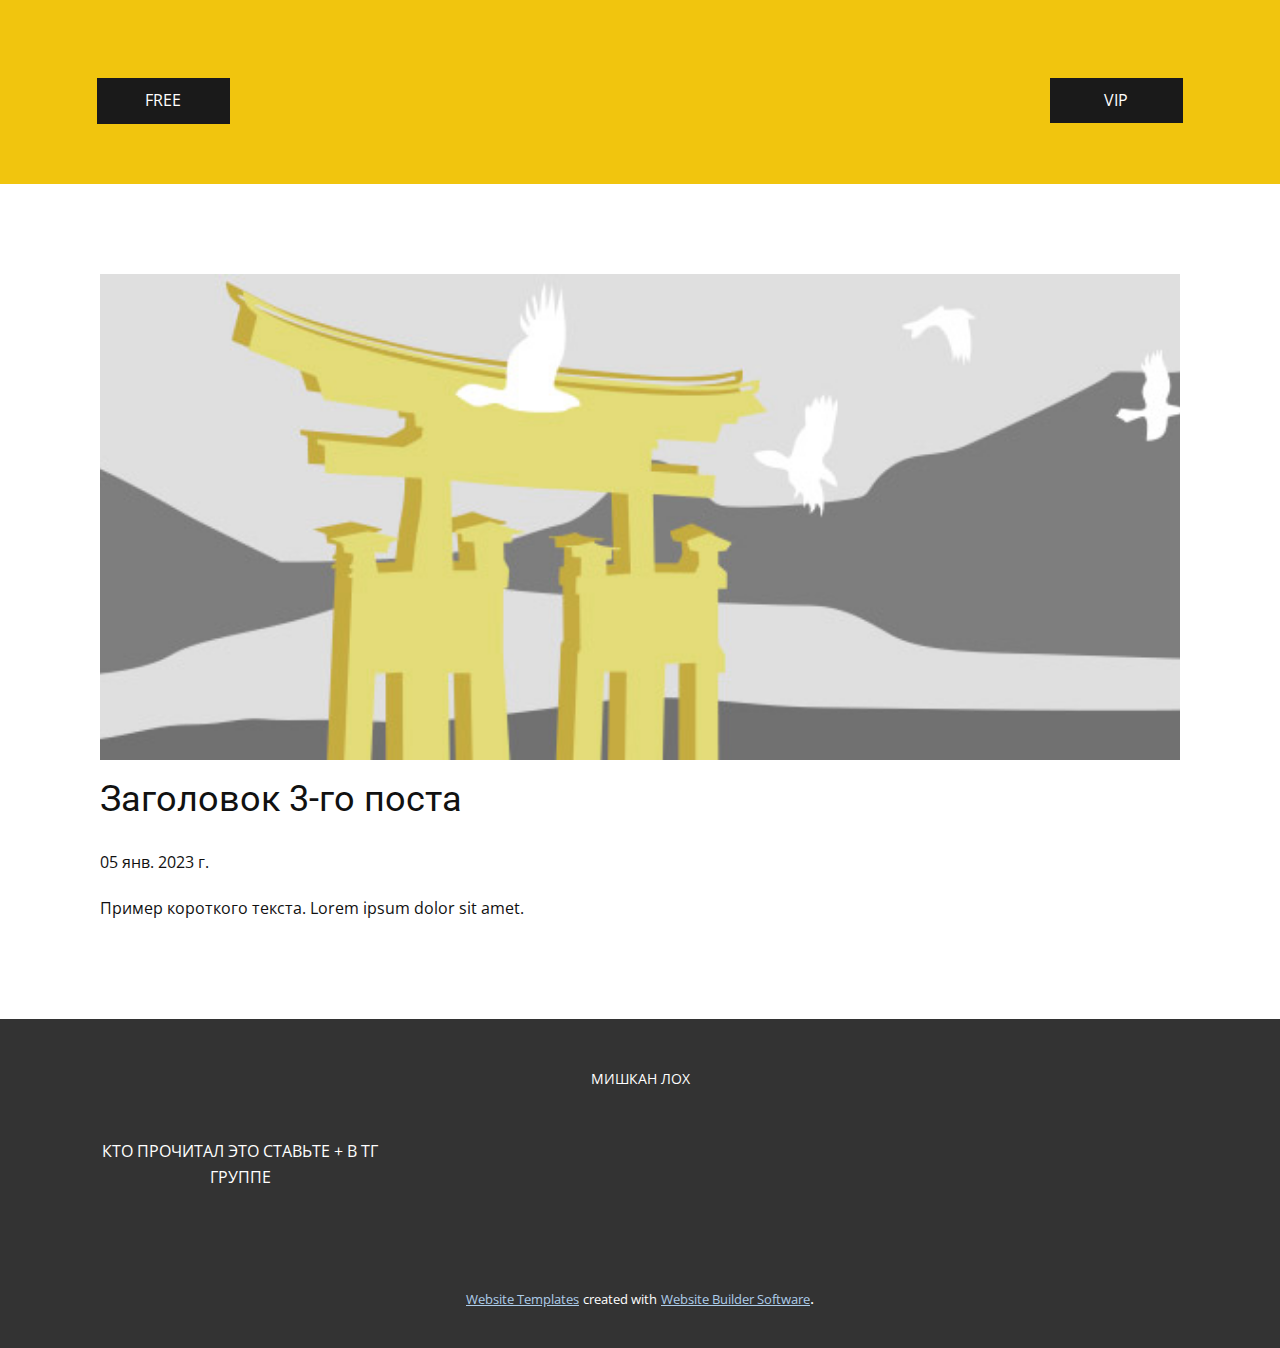
<file: blog/пост-2.html>
<!DOCTYPE html>
<html style="font-size: 16px;" lang="ru"><head>
    <meta name="viewport" content="width=device-width, initial-scale=1.0">
    <meta charset="utf-8">
    <meta name="keywords" content="Заголовок 1-го поста">
    <meta name="description" content="">
    <title>Заголовок 3-го поста</title>
    <link rel="stylesheet" href="../nicepage.css" media="screen">
<link rel="stylesheet" href="../Post-Template.css" media="screen">
    <script class="u-script" type="text/javascript" src="../jquery.js" defer=""></script>
    <script class="u-script" type="text/javascript" src="../nicepage.js" defer=""></script>
    <meta name="generator" content="Nicepage 5.1.5, nicepage.com">
    <link id="u-theme-google-font" rel="stylesheet" href="https://fonts.googleapis.com/css?family=Roboto:100,100i,300,300i,400,400i,500,500i,700,700i,900,900i|Open+Sans:300,300i,400,400i,500,500i,600,600i,700,700i,800,800i">
    
    
    <script type="application/ld+json">{
		"@context": "http://schema.org",
		"@type": "Organization",
		"name": ""
}</script>
    <meta name="theme-color" content="#478ac9">
  </head>
  <body class="u-body u-xl-mode" data-lang="ru"><header class="u-clearfix u-header u-palette-3-base u-header" id="sec-e022"><div class="u-clearfix u-sheet u-valign-middle-lg u-valign-middle-md u-valign-middle-sm u-valign-middle-xl u-sheet-1">
        <p class="u-align-center-xs u-text u-text-1">
          <span style="font-weight: 400;">Mishkan<span style="font-weight: 700;">HUB</span>
          </span>
          <br>
        </p>
        <a href="../Страница-1.html" class="u-btn u-button-style u-grey-90 u-btn-1">VIP</a>
        <a href="../Страница-2.html" class="u-btn u-button-style u-grey-90 u-btn-2">FREE</a>
      </div></header>
    <section class="u-align-center u-clearfix u-section-1" id="sec-5460">
      <div class="u-clearfix u-sheet u-valign-middle-md u-valign-middle-sm u-valign-middle-xs u-sheet-1"><!--post_details--><!--post_details_options_json--><!--{"source":""}--><!--/post_details_options_json--><!--blog_post-->
        <div class="u-container-style u-expanded-width u-post-details u-post-details-1">
          <div class="u-container-layout u-valign-middle u-container-layout-1"><!--blog_post_image-->
            <img alt="" class="u-blog-control u-expanded-width u-image u-image-default u-image-1" src="../images/8ad73f3c.jpeg"><!--/blog_post_image--><!--blog_post_header-->
            <h2 class="u-blog-control u-text u-text-1">Заголовок 3-го поста</h2><!--/blog_post_header--><!--blog_post_metadata-->
            <div class="u-blog-control u-metadata u-metadata-1"><!--blog_post_metadata_date-->
              <span class="u-meta-date u-meta-icon">05 янв. 2023 г.</span><!--/blog_post_metadata_date--><!--blog_post_metadata_category-->
              <!--/blog_post_metadata_category--><!--blog_post_metadata_comments-->
              <!--/blog_post_metadata_comments-->
            </div><!--/blog_post_metadata--><!--blog_post_content-->
            <div class="u-align-justify u-blog-control u-post-content u-text u-text-2 fr-view">
  Пример короткого текста. Lorem ipsum dolor sit amet.
  </div><!--/blog_post_content-->
          </div>
        </div><!--/blog_post--><!--/post_details-->
      </div>
    </section>
    
    
    <footer class="u-align-center u-clearfix u-footer u-grey-80 u-footer" id="sec-86cc"><div class="u-clearfix u-sheet u-valign-middle-xs u-sheet-1">
        <p class="u-small-text u-text u-text-variant u-text-1">МИШКАН ЛОХ</p>
        <p class="u-text u-text-2">КТО ПРОЧИТАЛ ЭТО СТАВЬТЕ + В ТГ ГРУППЕ</p>
      </div></footer>
    <section class="u-backlink u-clearfix u-grey-80">
      <a class="u-link" href="https://nicepage.com/website-templates" target="_blank">
        <span>Website Templates</span>
      </a>
      <p class="u-text">
        <span>created with</span>
      </p>
      <a class="u-link" href="" target="_blank">
        <span>Website Builder Software</span>
      </a>. 
    </section>
  
</body></html>
</file>
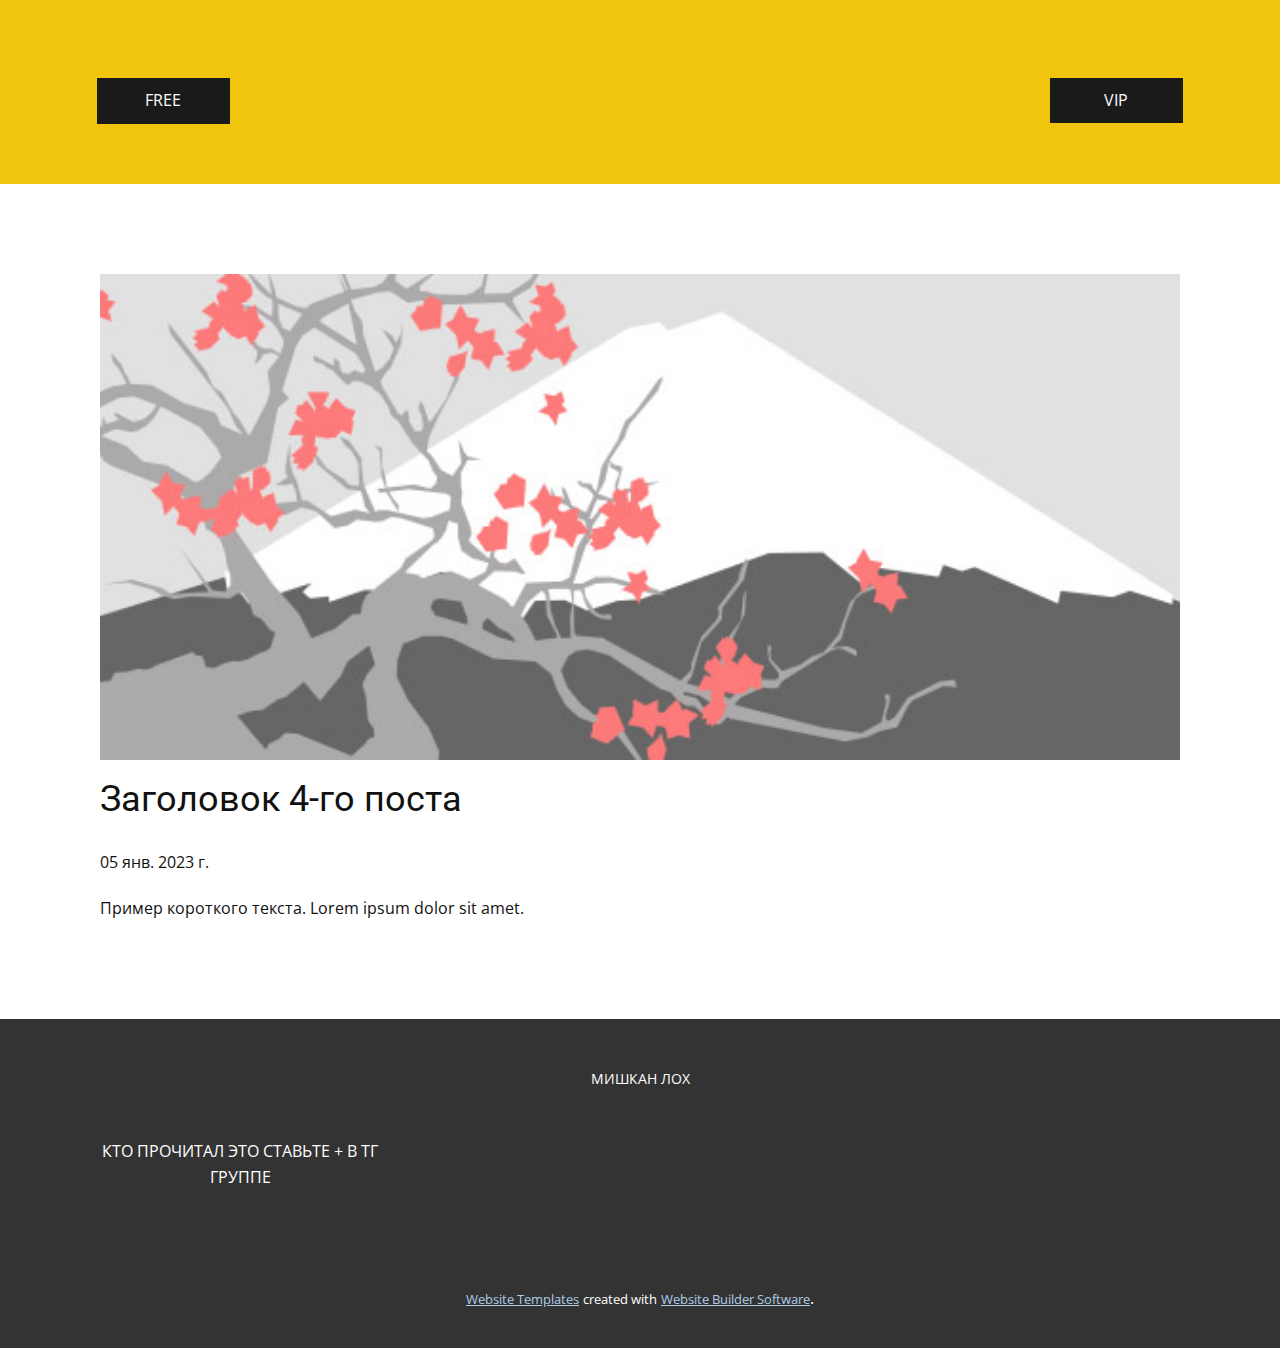
<file: blog/пост-3.html>
<!DOCTYPE html>
<html style="font-size: 16px;" lang="ru"><head>
    <meta name="viewport" content="width=device-width, initial-scale=1.0">
    <meta charset="utf-8">
    <meta name="keywords" content="Заголовок 1-го поста">
    <meta name="description" content="">
    <title>Заголовок 4-го поста</title>
    <link rel="stylesheet" href="../nicepage.css" media="screen">
<link rel="stylesheet" href="../Post-Template.css" media="screen">
    <script class="u-script" type="text/javascript" src="../jquery.js" defer=""></script>
    <script class="u-script" type="text/javascript" src="../nicepage.js" defer=""></script>
    <meta name="generator" content="Nicepage 5.1.5, nicepage.com">
    <link id="u-theme-google-font" rel="stylesheet" href="https://fonts.googleapis.com/css?family=Roboto:100,100i,300,300i,400,400i,500,500i,700,700i,900,900i|Open+Sans:300,300i,400,400i,500,500i,600,600i,700,700i,800,800i">
    
    
    <script type="application/ld+json">{
		"@context": "http://schema.org",
		"@type": "Organization",
		"name": ""
}</script>
    <meta name="theme-color" content="#478ac9">
  </head>
  <body class="u-body u-xl-mode" data-lang="ru"><header class="u-clearfix u-header u-palette-3-base u-header" id="sec-e022"><div class="u-clearfix u-sheet u-valign-middle-lg u-valign-middle-md u-valign-middle-sm u-valign-middle-xl u-sheet-1">
        <p class="u-align-center-xs u-text u-text-1">
          <span style="font-weight: 400;">Mishkan<span style="font-weight: 700;">HUB</span>
          </span>
          <br>
        </p>
        <a href="../Страница-1.html" class="u-btn u-button-style u-grey-90 u-btn-1">VIP</a>
        <a href="../Страница-2.html" class="u-btn u-button-style u-grey-90 u-btn-2">FREE</a>
      </div></header>
    <section class="u-align-center u-clearfix u-section-1" id="sec-5460">
      <div class="u-clearfix u-sheet u-valign-middle-md u-valign-middle-sm u-valign-middle-xs u-sheet-1"><!--post_details--><!--post_details_options_json--><!--{"source":""}--><!--/post_details_options_json--><!--blog_post-->
        <div class="u-container-style u-expanded-width u-post-details u-post-details-1">
          <div class="u-container-layout u-valign-middle u-container-layout-1"><!--blog_post_image-->
            <img alt="" class="u-blog-control u-expanded-width u-image u-image-default u-image-1" src="../images/0fd3416c.jpeg"><!--/blog_post_image--><!--blog_post_header-->
            <h2 class="u-blog-control u-text u-text-1">Заголовок 4-го поста</h2><!--/blog_post_header--><!--blog_post_metadata-->
            <div class="u-blog-control u-metadata u-metadata-1"><!--blog_post_metadata_date-->
              <span class="u-meta-date u-meta-icon">05 янв. 2023 г.</span><!--/blog_post_metadata_date--><!--blog_post_metadata_category-->
              <!--/blog_post_metadata_category--><!--blog_post_metadata_comments-->
              <!--/blog_post_metadata_comments-->
            </div><!--/blog_post_metadata--><!--blog_post_content-->
            <div class="u-align-justify u-blog-control u-post-content u-text u-text-2 fr-view">
  Пример короткого текста. Lorem ipsum dolor sit amet.
  </div><!--/blog_post_content-->
          </div>
        </div><!--/blog_post--><!--/post_details-->
      </div>
    </section>
    
    
    <footer class="u-align-center u-clearfix u-footer u-grey-80 u-footer" id="sec-86cc"><div class="u-clearfix u-sheet u-valign-middle-xs u-sheet-1">
        <p class="u-small-text u-text u-text-variant u-text-1">МИШКАН ЛОХ</p>
        <p class="u-text u-text-2">КТО ПРОЧИТАЛ ЭТО СТАВЬТЕ + В ТГ ГРУППЕ</p>
      </div></footer>
    <section class="u-backlink u-clearfix u-grey-80">
      <a class="u-link" href="https://nicepage.com/website-templates" target="_blank">
        <span>Website Templates</span>
      </a>
      <p class="u-text">
        <span>created with</span>
      </p>
      <a class="u-link" href="" target="_blank">
        <span>Website Builder Software</span>
      </a>. 
    </section>
  
</body></html>
</file>
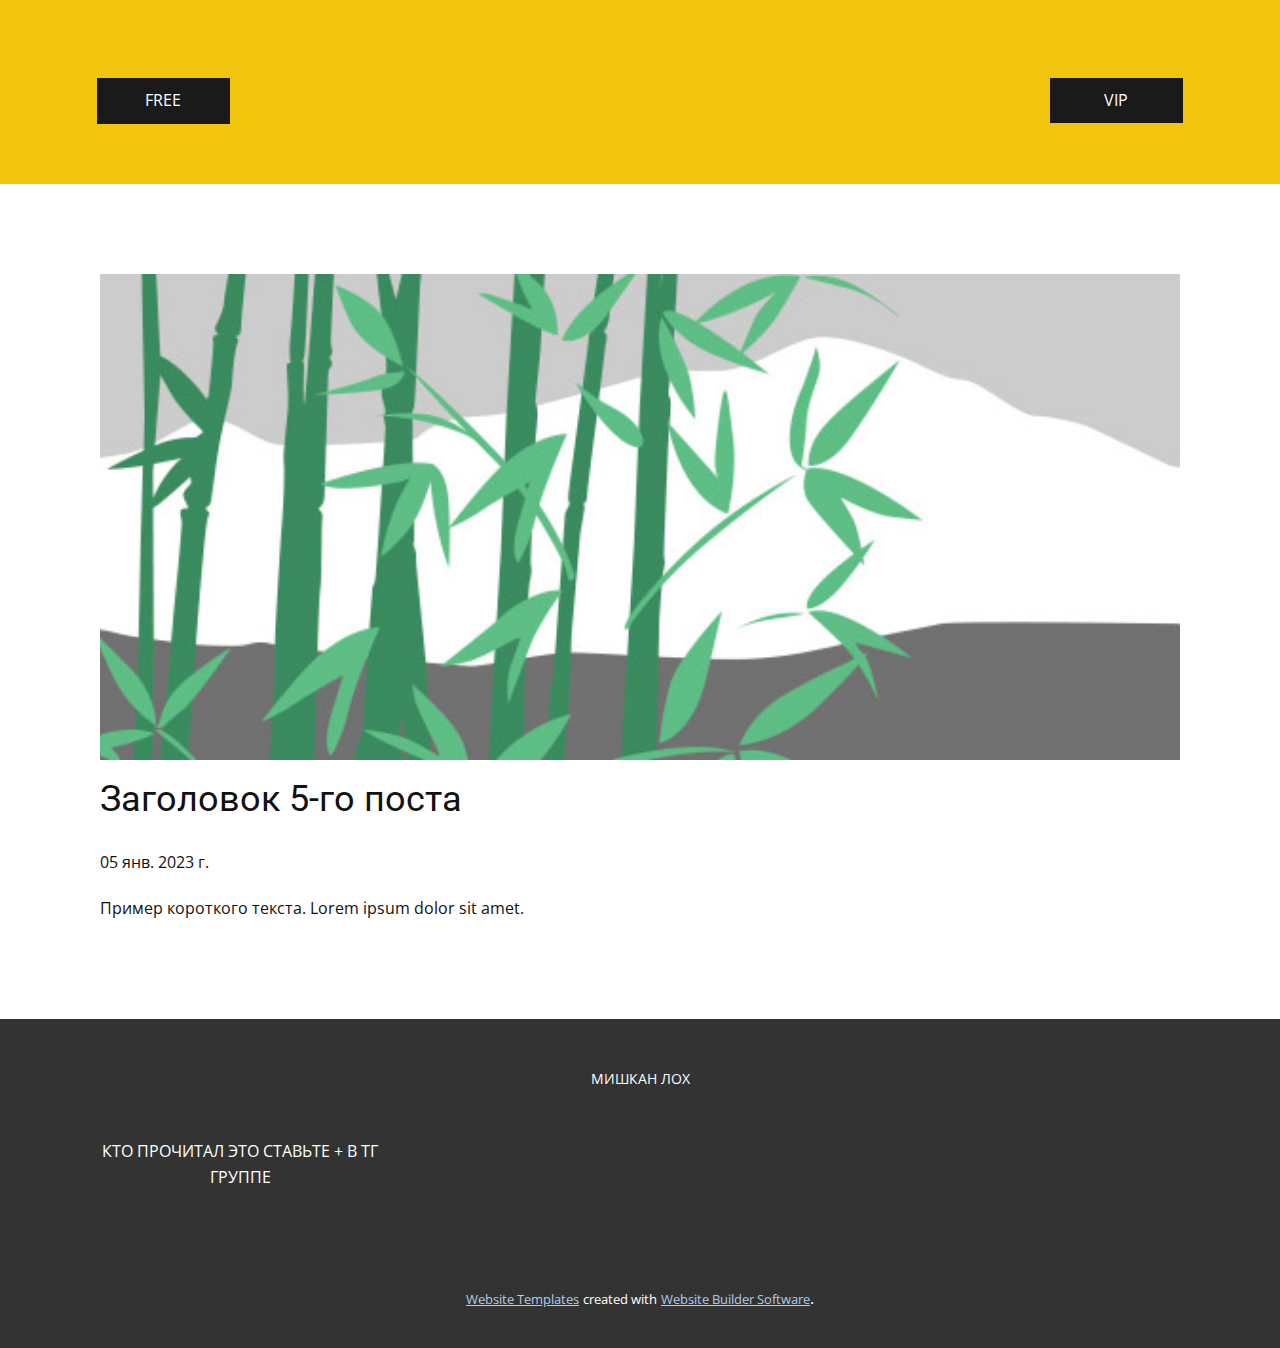
<file: blog/пост-4.html>
<!DOCTYPE html>
<html style="font-size: 16px;" lang="ru"><head>
    <meta name="viewport" content="width=device-width, initial-scale=1.0">
    <meta charset="utf-8">
    <meta name="keywords" content="Заголовок 1-го поста">
    <meta name="description" content="">
    <title>Заголовок 5-го поста</title>
    <link rel="stylesheet" href="../nicepage.css" media="screen">
<link rel="stylesheet" href="../Post-Template.css" media="screen">
    <script class="u-script" type="text/javascript" src="../jquery.js" defer=""></script>
    <script class="u-script" type="text/javascript" src="../nicepage.js" defer=""></script>
    <meta name="generator" content="Nicepage 5.1.5, nicepage.com">
    <link id="u-theme-google-font" rel="stylesheet" href="https://fonts.googleapis.com/css?family=Roboto:100,100i,300,300i,400,400i,500,500i,700,700i,900,900i|Open+Sans:300,300i,400,400i,500,500i,600,600i,700,700i,800,800i">
    
    
    <script type="application/ld+json">{
		"@context": "http://schema.org",
		"@type": "Organization",
		"name": ""
}</script>
    <meta name="theme-color" content="#478ac9">
  </head>
  <body class="u-body u-xl-mode" data-lang="ru"><header class="u-clearfix u-header u-palette-3-base u-header" id="sec-e022"><div class="u-clearfix u-sheet u-valign-middle-lg u-valign-middle-md u-valign-middle-sm u-valign-middle-xl u-sheet-1">
        <p class="u-align-center-xs u-text u-text-1">
          <span style="font-weight: 400;">Mishkan<span style="font-weight: 700;">HUB</span>
          </span>
          <br>
        </p>
        <a href="../Страница-1.html" class="u-btn u-button-style u-grey-90 u-btn-1">VIP</a>
        <a href="../Страница-2.html" class="u-btn u-button-style u-grey-90 u-btn-2">FREE</a>
      </div></header>
    <section class="u-align-center u-clearfix u-section-1" id="sec-5460">
      <div class="u-clearfix u-sheet u-valign-middle-md u-valign-middle-sm u-valign-middle-xs u-sheet-1"><!--post_details--><!--post_details_options_json--><!--{"source":""}--><!--/post_details_options_json--><!--blog_post-->
        <div class="u-container-style u-expanded-width u-post-details u-post-details-1">
          <div class="u-container-layout u-valign-middle u-container-layout-1"><!--blog_post_image-->
            <img alt="" class="u-blog-control u-expanded-width u-image u-image-default u-image-1" src="../images/68f64b9d.jpeg"><!--/blog_post_image--><!--blog_post_header-->
            <h2 class="u-blog-control u-text u-text-1">Заголовок 5-го поста</h2><!--/blog_post_header--><!--blog_post_metadata-->
            <div class="u-blog-control u-metadata u-metadata-1"><!--blog_post_metadata_date-->
              <span class="u-meta-date u-meta-icon">05 янв. 2023 г.</span><!--/blog_post_metadata_date--><!--blog_post_metadata_category-->
              <!--/blog_post_metadata_category--><!--blog_post_metadata_comments-->
              <!--/blog_post_metadata_comments-->
            </div><!--/blog_post_metadata--><!--blog_post_content-->
            <div class="u-align-justify u-blog-control u-post-content u-text u-text-2 fr-view">
  Пример короткого текста. Lorem ipsum dolor sit amet.
  </div><!--/blog_post_content-->
          </div>
        </div><!--/blog_post--><!--/post_details-->
      </div>
    </section>
    
    
    <footer class="u-align-center u-clearfix u-footer u-grey-80 u-footer" id="sec-86cc"><div class="u-clearfix u-sheet u-valign-middle-xs u-sheet-1">
        <p class="u-small-text u-text u-text-variant u-text-1">МИШКАН ЛОХ</p>
        <p class="u-text u-text-2">КТО ПРОЧИТАЛ ЭТО СТАВЬТЕ + В ТГ ГРУППЕ</p>
      </div></footer>
    <section class="u-backlink u-clearfix u-grey-80">
      <a class="u-link" href="https://nicepage.com/website-templates" target="_blank">
        <span>Website Templates</span>
      </a>
      <p class="u-text">
        <span>created with</span>
      </p>
      <a class="u-link" href="" target="_blank">
        <span>Website Builder Software</span>
      </a>. 
    </section>
  
</body></html>
</file>
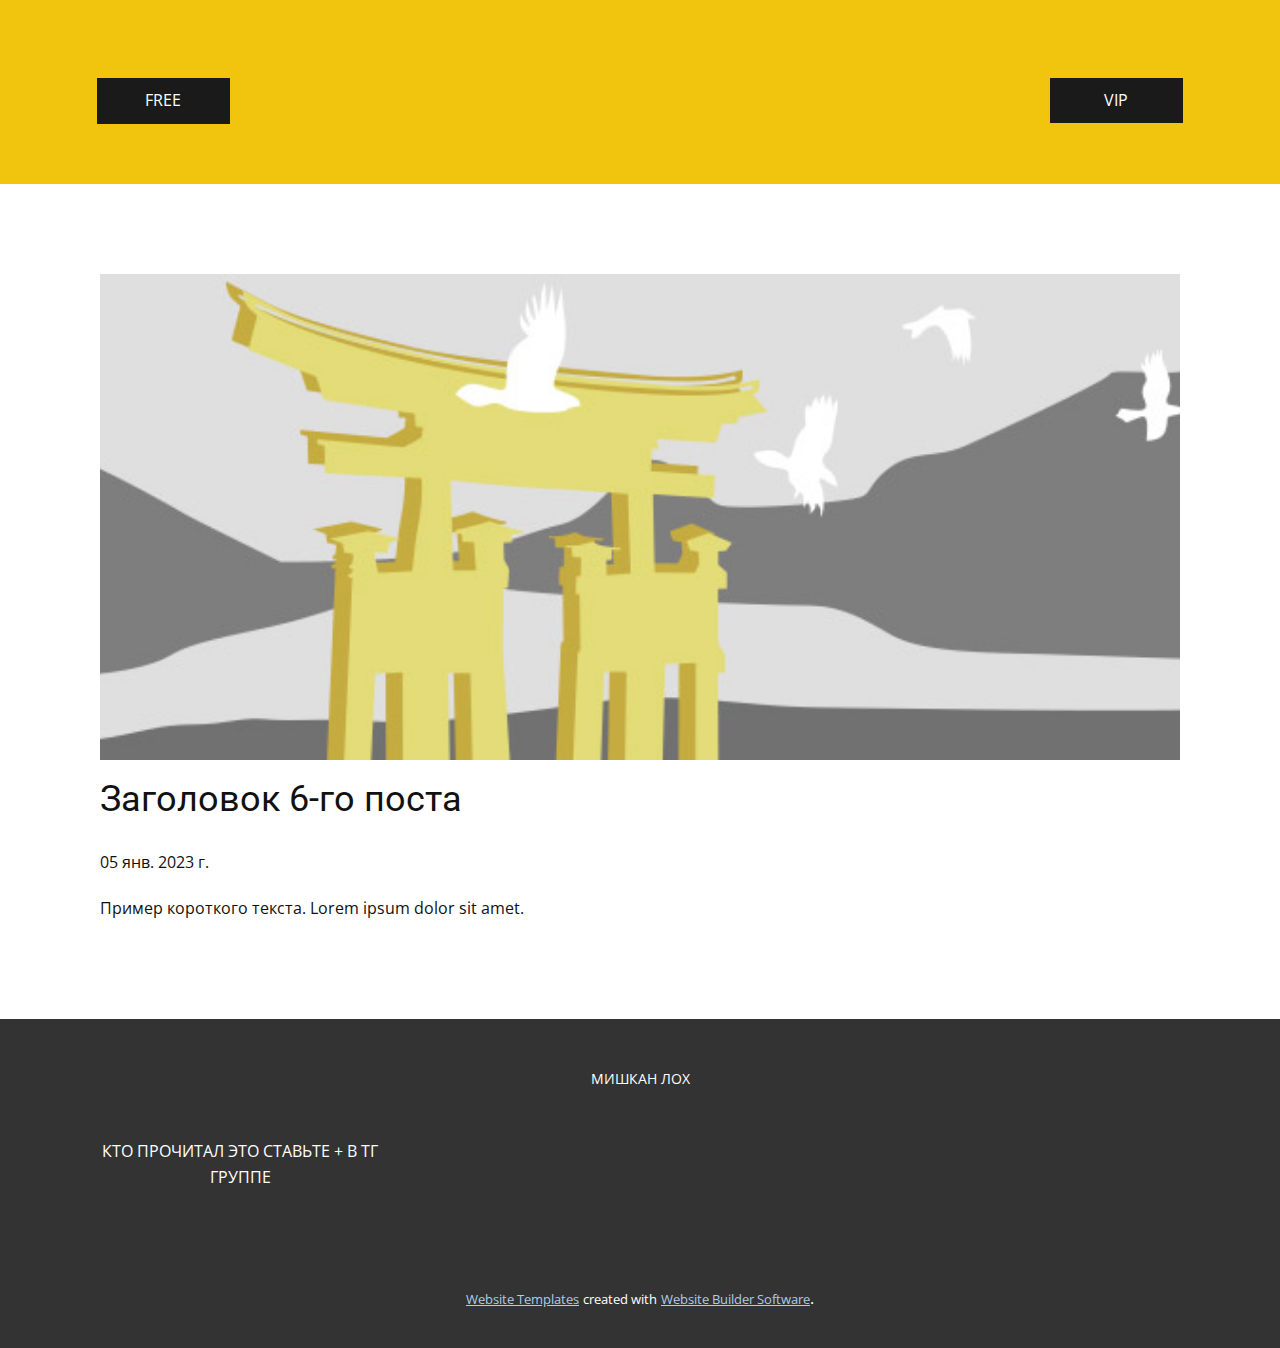
<file: blog/пост-5.html>
<!DOCTYPE html>
<html style="font-size: 16px;" lang="ru"><head>
    <meta name="viewport" content="width=device-width, initial-scale=1.0">
    <meta charset="utf-8">
    <meta name="keywords" content="Заголовок 1-го поста">
    <meta name="description" content="">
    <title>Заголовок 6-го поста</title>
    <link rel="stylesheet" href="../nicepage.css" media="screen">
<link rel="stylesheet" href="../Post-Template.css" media="screen">
    <script class="u-script" type="text/javascript" src="../jquery.js" defer=""></script>
    <script class="u-script" type="text/javascript" src="../nicepage.js" defer=""></script>
    <meta name="generator" content="Nicepage 5.1.5, nicepage.com">
    <link id="u-theme-google-font" rel="stylesheet" href="https://fonts.googleapis.com/css?family=Roboto:100,100i,300,300i,400,400i,500,500i,700,700i,900,900i|Open+Sans:300,300i,400,400i,500,500i,600,600i,700,700i,800,800i">
    
    
    <script type="application/ld+json">{
		"@context": "http://schema.org",
		"@type": "Organization",
		"name": ""
}</script>
    <meta name="theme-color" content="#478ac9">
  </head>
  <body class="u-body u-xl-mode" data-lang="ru"><header class="u-clearfix u-header u-palette-3-base u-header" id="sec-e022"><div class="u-clearfix u-sheet u-valign-middle-lg u-valign-middle-md u-valign-middle-sm u-valign-middle-xl u-sheet-1">
        <p class="u-align-center-xs u-text u-text-1">
          <span style="font-weight: 400;">Mishkan<span style="font-weight: 700;">HUB</span>
          </span>
          <br>
        </p>
        <a href="../Страница-1.html" class="u-btn u-button-style u-grey-90 u-btn-1">VIP</a>
        <a href="../Страница-2.html" class="u-btn u-button-style u-grey-90 u-btn-2">FREE</a>
      </div></header>
    <section class="u-align-center u-clearfix u-section-1" id="sec-5460">
      <div class="u-clearfix u-sheet u-valign-middle-md u-valign-middle-sm u-valign-middle-xs u-sheet-1"><!--post_details--><!--post_details_options_json--><!--{"source":""}--><!--/post_details_options_json--><!--blog_post-->
        <div class="u-container-style u-expanded-width u-post-details u-post-details-1">
          <div class="u-container-layout u-valign-middle u-container-layout-1"><!--blog_post_image-->
            <img alt="" class="u-blog-control u-expanded-width u-image u-image-default u-image-1" src="../images/8ad73f3c.jpeg"><!--/blog_post_image--><!--blog_post_header-->
            <h2 class="u-blog-control u-text u-text-1">Заголовок 6-го поста</h2><!--/blog_post_header--><!--blog_post_metadata-->
            <div class="u-blog-control u-metadata u-metadata-1"><!--blog_post_metadata_date-->
              <span class="u-meta-date u-meta-icon">05 янв. 2023 г.</span><!--/blog_post_metadata_date--><!--blog_post_metadata_category-->
              <!--/blog_post_metadata_category--><!--blog_post_metadata_comments-->
              <!--/blog_post_metadata_comments-->
            </div><!--/blog_post_metadata--><!--blog_post_content-->
            <div class="u-align-justify u-blog-control u-post-content u-text u-text-2 fr-view">
  Пример короткого текста. Lorem ipsum dolor sit amet.
  </div><!--/blog_post_content-->
          </div>
        </div><!--/blog_post--><!--/post_details-->
      </div>
    </section>
    
    
    <footer class="u-align-center u-clearfix u-footer u-grey-80 u-footer" id="sec-86cc"><div class="u-clearfix u-sheet u-valign-middle-xs u-sheet-1">
        <p class="u-small-text u-text u-text-variant u-text-1">МИШКАН ЛОХ</p>
        <p class="u-text u-text-2">КТО ПРОЧИТАЛ ЭТО СТАВЬТЕ + В ТГ ГРУППЕ</p>
      </div></footer>
    <section class="u-backlink u-clearfix u-grey-80">
      <a class="u-link" href="https://nicepage.com/website-templates" target="_blank">
        <span>Website Templates</span>
      </a>
      <p class="u-text">
        <span>created with</span>
      </p>
      <a class="u-link" href="" target="_blank">
        <span>Website Builder Software</span>
      </a>. 
    </section>
  
</body></html>
</file>
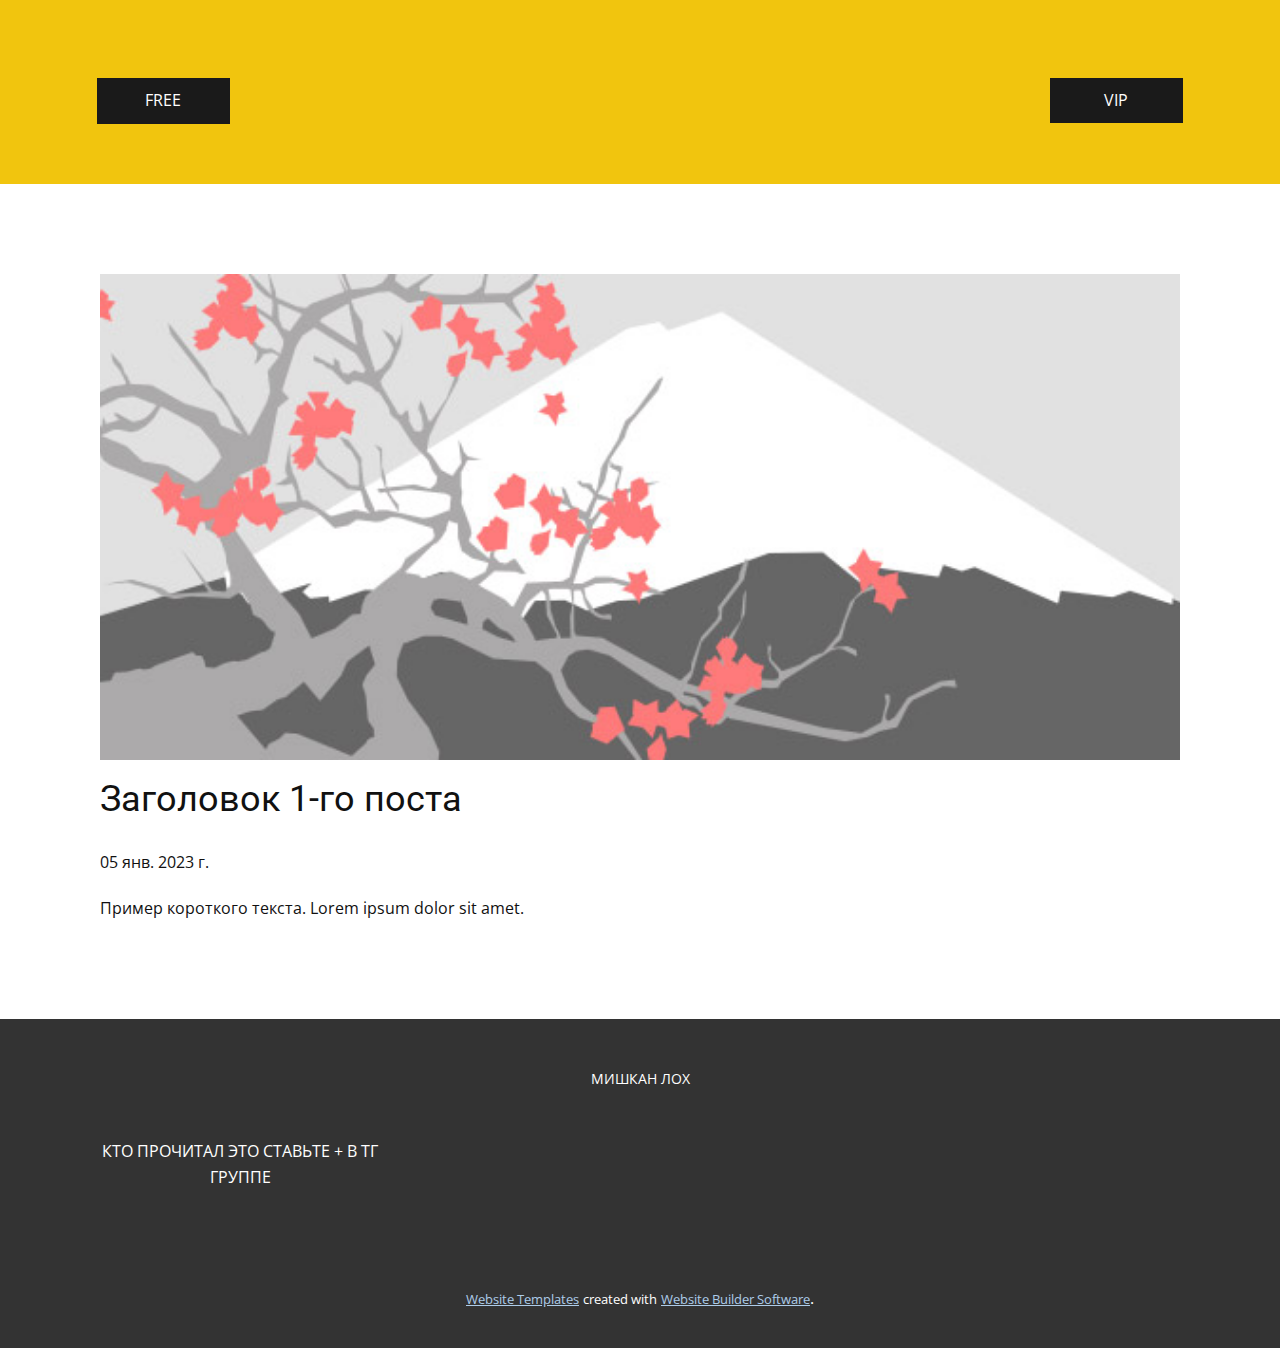
<file: blog/пост.html>
<!DOCTYPE html>
<html style="font-size: 16px;" lang="ru"><head>
    <meta name="viewport" content="width=device-width, initial-scale=1.0">
    <meta charset="utf-8">
    <meta name="keywords" content="Заголовок 1-го поста">
    <meta name="description" content="">
    <title>Заголовок 1-го поста</title>
    <link rel="stylesheet" href="../nicepage.css" media="screen">
<link rel="stylesheet" href="../Post-Template.css" media="screen">
    <script class="u-script" type="text/javascript" src="../jquery.js" defer=""></script>
    <script class="u-script" type="text/javascript" src="../nicepage.js" defer=""></script>
    <meta name="generator" content="Nicepage 5.1.5, nicepage.com">
    <link id="u-theme-google-font" rel="stylesheet" href="https://fonts.googleapis.com/css?family=Roboto:100,100i,300,300i,400,400i,500,500i,700,700i,900,900i|Open+Sans:300,300i,400,400i,500,500i,600,600i,700,700i,800,800i">
    
    
    <script type="application/ld+json">{
		"@context": "http://schema.org",
		"@type": "Organization",
		"name": ""
}</script>
    <meta name="theme-color" content="#478ac9">
  </head>
  <body class="u-body u-xl-mode" data-lang="ru"><header class="u-clearfix u-header u-palette-3-base u-header" id="sec-e022"><div class="u-clearfix u-sheet u-valign-middle-lg u-valign-middle-md u-valign-middle-sm u-valign-middle-xl u-sheet-1">
        <p class="u-align-center-xs u-text u-text-1">
          <span style="font-weight: 400;">Mishkan<span style="font-weight: 700;">HUB</span>
          </span>
          <br>
        </p>
        <a href="../Страница-1.html" class="u-btn u-button-style u-grey-90 u-btn-1">VIP</a>
        <a href="../Страница-2.html" class="u-btn u-button-style u-grey-90 u-btn-2">FREE</a>
      </div></header>
    <section class="u-align-center u-clearfix u-section-1" id="sec-5460">
      <div class="u-clearfix u-sheet u-valign-middle-md u-valign-middle-sm u-valign-middle-xs u-sheet-1"><!--post_details--><!--post_details_options_json--><!--{"source":""}--><!--/post_details_options_json--><!--blog_post-->
        <div class="u-container-style u-expanded-width u-post-details u-post-details-1">
          <div class="u-container-layout u-valign-middle u-container-layout-1"><!--blog_post_image-->
            <img alt="" class="u-blog-control u-expanded-width u-image u-image-default u-image-1" src="../images/0fd3416c.jpeg"><!--/blog_post_image--><!--blog_post_header-->
            <h2 class="u-blog-control u-text u-text-1">Заголовок 1-го поста</h2><!--/blog_post_header--><!--blog_post_metadata-->
            <div class="u-blog-control u-metadata u-metadata-1"><!--blog_post_metadata_date-->
              <span class="u-meta-date u-meta-icon">05 янв. 2023 г.</span><!--/blog_post_metadata_date--><!--blog_post_metadata_category-->
              <!--/blog_post_metadata_category--><!--blog_post_metadata_comments-->
              <!--/blog_post_metadata_comments-->
            </div><!--/blog_post_metadata--><!--blog_post_content-->
            <div class="u-align-justify u-blog-control u-post-content u-text u-text-2 fr-view">
  Пример короткого текста. Lorem ipsum dolor sit amet.
  </div><!--/blog_post_content-->
          </div>
        </div><!--/blog_post--><!--/post_details-->
      </div>
    </section>
    
    
    <footer class="u-align-center u-clearfix u-footer u-grey-80 u-footer" id="sec-86cc"><div class="u-clearfix u-sheet u-valign-middle-xs u-sheet-1">
        <p class="u-small-text u-text u-text-variant u-text-1">МИШКАН ЛОХ</p>
        <p class="u-text u-text-2">КТО ПРОЧИТАЛ ЭТО СТАВЬТЕ + В ТГ ГРУППЕ</p>
      </div></footer>
    <section class="u-backlink u-clearfix u-grey-80">
      <a class="u-link" href="https://nicepage.com/website-templates" target="_blank">
        <span>Website Templates</span>
      </a>
      <p class="u-text">
        <span>created with</span>
      </p>
      <a class="u-link" href="" target="_blank">
        <span>Website Builder Software</span>
      </a>. 
    </section>
  
</body></html>
</file>
